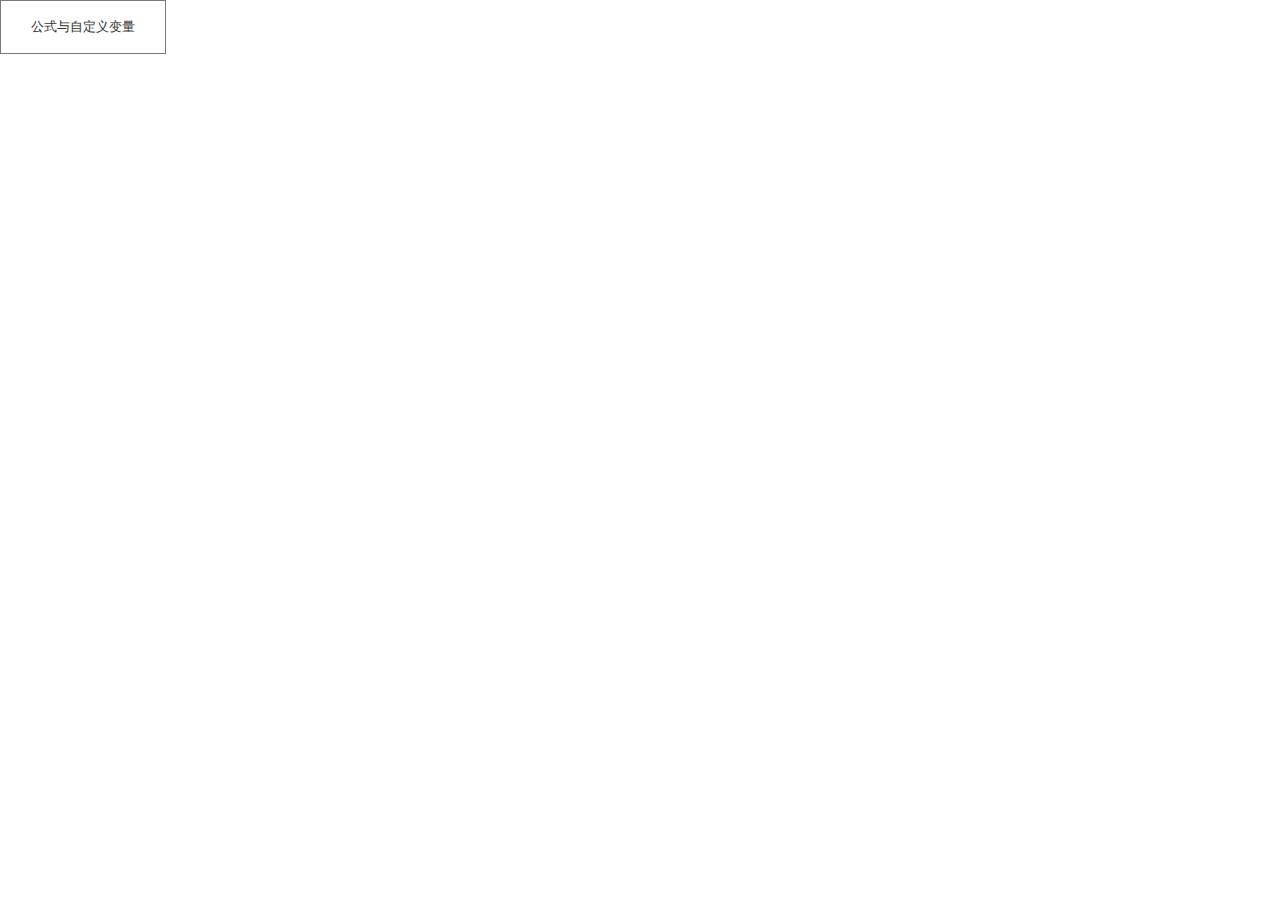
<file: index.html>
﻿<!DOCTYPE html>
<html>
  <head>
    <title>index</title>
    <meta http-equiv="X-UA-Compatible" content="IE=edge"/>
    <meta http-equiv="content-type" content="text/html; charset=utf-8"/>
    <meta name="apple-mobile-web-app-capable" content="yes"/>
    <link href="resources/css/jquery-ui-themes.css" type="text/css" rel="stylesheet"/>
    <link href="resources/css/axure_rp_page.css" type="text/css" rel="stylesheet"/>
    <link href="data/styles.css" type="text/css" rel="stylesheet"/>
    <link href="files/index/styles.css" type="text/css" rel="stylesheet"/>
    <script src="resources/scripts/jquery-1.7.1.min.js"></script>
    <script src="resources/scripts/jquery-ui-1.8.10.custom.min.js"></script>
    <script src="resources/scripts/prototypePre.js"></script>
    <script src="data/document.js"></script>
    <script src="resources/scripts/prototypePost.js"></script>
    <script src="files/index/data.js"></script>
    <script type="text/javascript">
      $axure.utils.getTransparentGifPath = function() { return 'resources/images/transparent.gif'; };
      $axure.utils.getOtherPath = function() { return 'resources/Other.html'; };
      $axure.utils.getReloadPath = function() { return 'resources/reload.html'; };
    </script>
  </head>
  <body>
    <div id="base" class="">

      <!-- Unnamed (矩形) -->
      <div id="u0" class="ax_default box_1">
        <div id="u0_div" class=""></div>
        <div id="u0_text" class="text ">
          <p><span>公式与自定义变量</span></p>
        </div>
      </div>
    </div>
  </body>
</html>
</file>
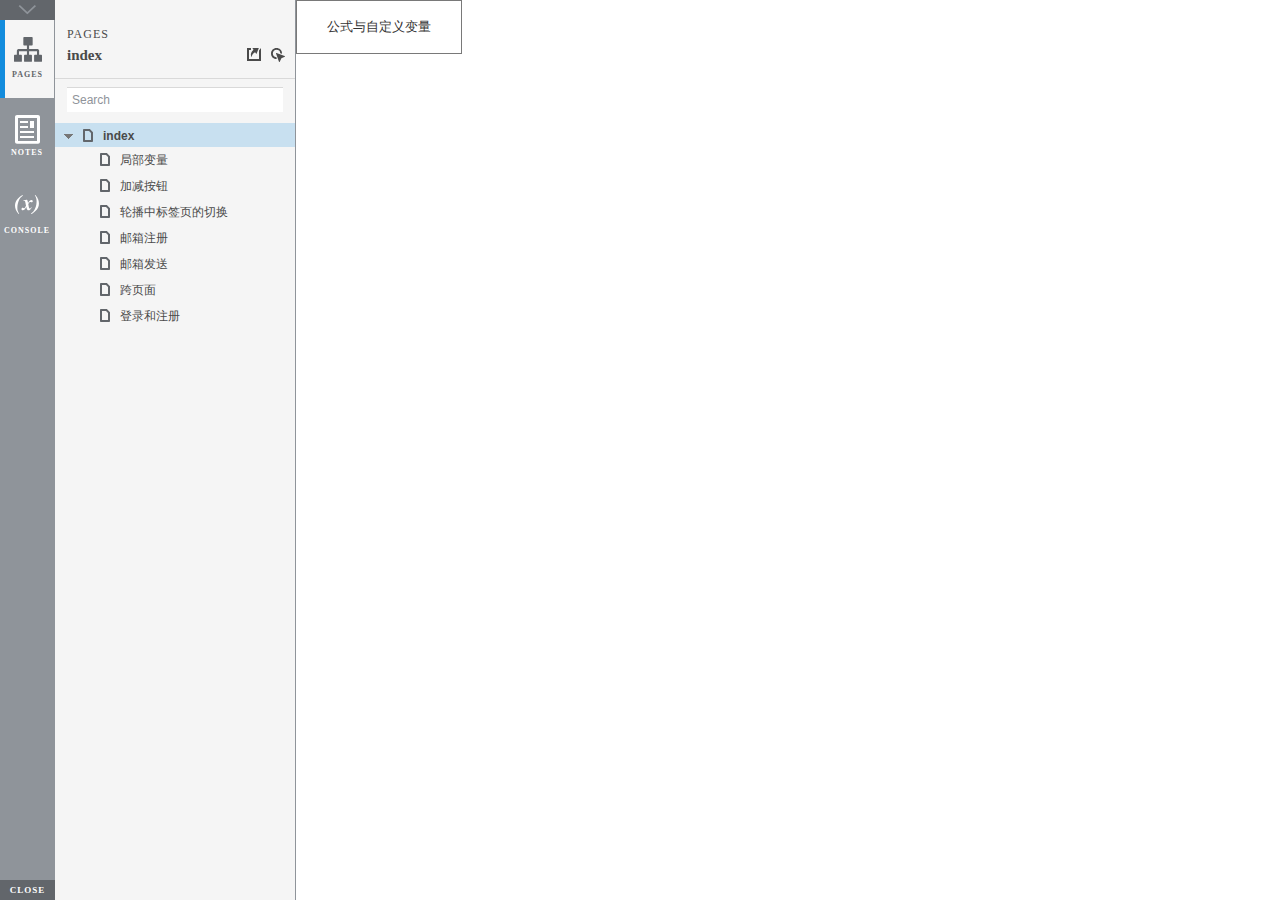
<file: start.html>
<!DOCTYPE html>
<html xmlns="http://www.w3.org/1999/xhtml" xml:lang="en" lang="en">
<head>
    <title>Untitled Document</title>
    <meta http-equiv="X-UA-Compatible" content="IE=edge"/>
    <meta http-equiv="content-type" content="text/html; charset=utf-8" />
    <meta name="viewport" content="width=device-width, initial-scale=1.0" />
    <meta name="apple-mobile-web-app-capable" content="yes" />
    <link type="text/css" href="resources/css/reset.css" rel="Stylesheet" />
    <link type="text/css" href="resources/css/default.css" rel="Stylesheet" />
    <!--<link href='https://fonts.googleapis.com/css?family=Nunito:300' rel='stylesheet' type='text/css'>-->

    <script type="text/javascript">
        if (location.href.toString().indexOf('file://localhost/') == 0) {
            location.href = location.href.toString().replace('file://localhost/', 'file:///');
        }
    </script>

    <!-- 8.0.0.3388 -->
<script src="resources/scripts/jquery-1.7.1.min.js"></script>
<script src="resources/scripts/startPre.js"></script>
<script src="data/document.js"></script>

    <style type="text/css">

#outerContainer {
	width:1000px;
	height:1500px;
}

.vsplitbar {
    width: 3px;
    /*background: #B9B9B9;*/
    border-right: 1px solid #8f949a;
}

.vsplitbar:hover, .vsplitbar.active {
    background: #8f949a;
}

#rightPanel {
    background-color: White;
}

/*#leftPanel {
    min-width: 120px;
}*/

.splitterMask {
   position:absolute;
   top: 0;
   left: 0;
   width: 100%;
   height: 100%;
   overflow: hidden;
   background-image: url(resources/images/transparent.gif);
   z-index: 20000;
}

    </style>
    <script type="text/javascript" language="JavaScript"><!--
        var SITEMAP_COLLAPSE_VAR_NAME = 'c';
        var PLUGIN_VAR_NAME = 'g';
        var FOOTNOTES_VAR_NAME = 'fn';
        var ADAPTIVE_VIEW_VAR_NAME = 'view';
        var lastLeftPanelWidth = 295;
        var toolBarOnly = true;

        // isolate scope
        (function() {
            setUpController();
            
            var configuration = $axure.document.configuration;
            var _settings = {};
            _settings.projectId = configuration.prototypeId;
            _settings.isAxshare = configuration.isAxshare;
            _settings.loadFeedbackPlugin = configuration.loadFeedbackPlugin;
            var cHash = getHashStringVar(SITEMAP_COLLAPSE_VAR_NAME);
            _settings.startCollapsed = cHash == "1";
            if(cHash == "2") closePlayer();
            var gHash = getHashStringVar(PLUGIN_VAR_NAME);
            if(gHash == "") gHash = 1;
            _settings.startPluginGid = gHash;

            $axure.player.settings = _settings;

            $(window).bind('load', function() {
                if(CHROME_5_LOCAL && !$('body').attr('pluginDetected')) {
                    window.location = 'resources/chrome/chrome.html';
                }
            });

            $(document).ready(function() {
                $axure.page.bind('load.start', mainFrame_onload);
                $axure.messageCenter.addMessageListener(messageCenter_message);

                $(document).on('pluginShown', function (event, data) {
                    setVarInCurrentUrlHash('g', data ? data : '');
                });

                $(document).on('pluginCreated', function(event, data) {
                    if($axure.player.settings.startPluginGid == data) {
                        $axure.player.showPlugin(data);
                    }
                });

                if($axure.player.settings.loadFeedbackPlugin) {
                    if($axure.player.settings.isAxshare) {
                        $axure.utils.loadJS('/Scripts/plugins/feedback/feedback8.js');
                    } else {
                        $axure.utils.loadJS('http://share.axure.com/Scripts/plugins/feedback/feedback8.js');
                    }
                }

                if(navigator.userAgent.indexOf("MSIE") >= 0) $('#outerContainer').width('100%');
                initialize();
                if($axure.player.settings.startCollapsed) $('#outerContainer').splitter({ sizeLeft: 0 });
                else $('#outerContainer').splitter({ sizeLeft: lastLeftPanelWidth });
                $('#leftPanel').width(lastLeftPanelWidth);
                
                $(window).resize(function() { resizeContent(); });

                $('#maximizePanelContainer').hide();

                initializeLogo();

                $(window).resize();
                resizeContent();
                
                $axure.player.collapseToBar();

                if($axure.player.settings.startCollapsed) {
                    collapse();
                    $('#leftPanel').width(0);
                }

                if(MOBILE_DEVICE) {
                    $('#interfaceControlFrameMinimizeContainer').height('45px');
                    $('#interfaceControlFrameMinimizeContainer a').height('45px');
                    $('#interfaceControlFrameHeaderContainer').css('margin-top','45px');
                    $('#interfaceControlFrameCloseContainer a').css('padding','10px 0px');
                    $('#maximizePanelContainer').height('45px');//.css('top','inherit').css('bottom','0px');

                    $('body').removeClass('hashover');

                    if(IOS) {
                        $('#rightPanel').css('overflow', 'auto').css('-webkit-overflow-scrolling', 'touch').css('-ms-overflow-x', 'hidden');

                        window.addEventListener("orientationchange", function() {
                            var viewport = document.querySelector("meta[name=viewport]");
                            //so iOS doesn't zoom when switching back to portrait
                            viewport.setAttribute('content', 'width=device-width, initial-scale=1.0, maximum-scale=1.0');
                            viewport.setAttribute('content', 'width=device-width, initial-scale=1.0');
                            resizeContent();
                        }, false);

                        $axure.page.bind('load.start', function() {
                            resizeContent();
                        });
                    }
                }

            });

            function initialize() {
                var legacyQString = getQueryString("Page");
                if (legacyQString.length > 0) {
                    location.href = location.href.substring(0, location.href.indexOf("?")) + "#p=" + legacyQString;
                    return;
                }

                var mainFrame = document.getElementById("mainFrame");
                //if it's local file on safari, test if we can access mainframe after its loaded
                if(SAFARI && document.location.href.indexOf('file://') >= 0) {
                    $(mainFrame).load(function () {
                        var canAccess;
                        try {
                            var mainFrameWindow = mainFrame.contentWindow || mainFrame.contentDocument;
                            mainFrameWindow['safari_file_CORS'] = 'Y';
                            canAccess = mainFrameWindow['safari_file_CORS'] === 'Y';
                        } catch(err) {
                            canAccess = false;
                        }

                        if(!canAccess) window.location = 'resources/chrome/safari.html';
                    });
                }

                mainFrame.contentWindow.location.href = getInitialUrl();
            }

            function initializeLogo() {
                if($axure.document.configuration.logoImagePath) {
                    var image = new Image();
                    image.onload = function() {
                        $('#logoImage').css('max-width', this.width + 'px');
                        $axure.player.resizeContent();
                    };
                    image.src = $axure.document.configuration.logoImagePath;
                
                    $('#interfaceControlFrameLogoImageContainer').html('<img id="logoImage" src="" />');
                    $('#logoImage').attr('src', $axure.document.configuration.logoImagePath).load(function() { resizeContent(); });
                } else $('#interfaceControlFrameLogoImageContainer').hide();

                if ($axure.document.configuration.logoImageCaption) {
                    $('#interfaceControlFrameLogoCaptionContainer').html($axure.document.configuration.logoImageCaption);
                } else $('#interfaceControlFrameLogoCaptionContainer').hide();

                if(!$('#interfaceControlFrameLogoImageContainer').is(':visible') && !$('#interfaceControlFrameLogoCaptionContainer').is(':visible')) {
                    $('#interfaceControlFrameLogoContainer').hide();
                }
            }

            var resizeContent = $axure.player.resizeContent = function() {
                var newHeight = $(window).height();
                var newWidth = $(window).width();

                var controlContainerHeight = newHeight;// - 30;
                if($('#interfaceControlFrameLogoContainer').is(':visible')) controlContainerHeight -= $('#interfaceControlFrameLogoContainer').outerHeight();// + 16;

                $('#outerContainer').height(newHeight).width(newWidth);
                $('.vsplitbar').height(newHeight);
                $('#leftPanel').height(newHeight);
                $('#interfaceControlFrame').height(newHeight);
                $('#interfaceControlFrameContainer').height(newHeight);
                $('#interfaceControlFrameHostContainer').height(controlContainerHeight);

                $('#rightPanel').height(newHeight);
                $('#mainFrame').height(newHeight);

                if($('#leftPanel').is(':visible')) $('#rightPanel').width($(window).width() - $('#leftPanel').width() - 1);// $('.vsplitbar').width());
                else $('#rightPanel').width($(window).width());

                $(document).trigger('ContainerHeightChange',[controlContainerHeight]);

                if(MOBILE_DEVICE) {
                    if(!(getHashStringVar(ADAPTIVE_VIEW_VAR_NAME).length > 0)) $axure.messageCenter.postMessage('setAdaptiveViewForSize', {'width':newWidth, 'height':$('#rightPanel').height()});
                }
            }

            var collapseToBar = $axure.player.collapseToBar = function() {
                lastLeftPanelWidth = $('#leftPanel').width();
                $('#leftPanel').width('55px');
                $('.vsplitbar').hide();
                $('#rightPanel').width($(window).width() - $('#leftPanel').width());
                $(window).resize();
                $('#outerContainer').trigger('resize');
                toolBarOnly = true;
            }

            var expandFromBar = $axure.player.expandFromBar = function() {
                if($('.vsplitbar').is(':visible')) return;

                $('#leftPanel').width(lastLeftPanelWidth);
                $('.vsplitbar').show();
                $('#rightPanel').width($(window).width() - $('#leftPanel').width() - 1);// $('.vsplitbar').width());
                $(window).resize();
                $('#outerContainer').trigger('resize');
                toolBarOnly = false;
            }

        })();

        function messageCenter_message(message, data) {
            if(message == 'expandFrame') expand();
            else if(message == 'getCollapseFrameOnLoad' && $axure.player.settings.startCollapsed && !MOBILE_DEVICE) $axure.messageCenter.postMessage('collapseFrameOnLoad');
        }

        
        function getInitialUrl() {
            var pageName = getHashStringVar("p");
            if(pageName.length > 0) return pageName + ".html";
            else {
                var url = getFirstPageUrl($axure.document.sitemap.rootNodes);
                return (url ? url : "about:blank");
            }
        }

        function getFirstPageUrl(nodes) {
            for (var i = 0; i < nodes.length; i++) {
                var node = nodes[i];
                if (node.url) return node.url;
                else {
                    var hasChildren = (node.children && node.children.length > 0);
                    if (hasChildren) {
                        var url = getFirstPageUrl(node.children);
                        if (url) return url;
                    }
                }
            }
            return null;
        }

        function closePlayer() {
            if($axure.page.location) window.location.href = $axure.page.location;
            else {
                var pageFile = getInitialUrl();
                var currentLocation = window.location.toString();
                window.location.href = currentLocation.substr(0, currentLocation.lastIndexOf("/") + 1) + pageFile;
            }
        }

        function replaceHash(newHash) {
            var currentLocWithoutHash = window.location.toString().split('#')[0];

            //We use replace so that every hash change doesn't get appended to the history stack.
            //We use replaceState in browsers that support it, else replace the location
            if(typeof window.history.replaceState != 'undefined') {
                try {
                    //Chrome 45 (Version 45.0.2454.85 m) started throwing an error here when generated locally (this only happens with sitemap open) which broke all interactions.
                    //try catch breaks the url adjusting nicely when the sitemap is open, but all interactions and forward and back buttons work.
                    //Uncaught SecurityError: Failed to execute 'replaceState' on 'History': A history state object with URL 'file:///C:/Users/Ian/Documents/Axure/HTML/Untitled/start.html#p=home' cannot be created in a document with origin 'null'.
                    window.history.replaceState(null, null, currentLocWithoutHash + newHash);
                } catch(ex) {}
            } else {
                window.location.replace(currentLocWithoutHash + newHash);
            }
        }

        function collapse() {
            setVarInCurrentUrlHash('c', 1);
            if(!toolBarOnly) lastLeftPanelWidth = $('#leftPanel').width();

            $('#maximizePanelContainer').show();
            $('#leftPanel').hide();
            $('.vsplitbar').hide();
            $('#rightPanel').width($(window).width());
            $(window).resize();
            $('#outerContainer').trigger('resize');

            $(document).trigger('sidebarCollapse');

            if(MOBILE_DEVICE) {
                $('#maximizePanelContainer').animate({
                    top:$('#rightPanel').height() - $('#maximizePanelContainer').height()
                }, 300, 'swing', function() {
                    $('#maximizePanelContainer').css('top', 'inherit').css('bottom', '0px');
                });
            }
        }

        function expand() {
            if(MOBILE_DEVICE) {
                $('#maximizePanelContainer').css('top', '0px').css('bottom', 'inherit');
            }

            deleteVarFromCurrentUrlHash('c');
            $('#maximizePanelContainer').hide();
            $('#leftPanel').width(lastLeftPanelWidth);
            $('#leftPanel').show();
            if(!toolBarOnly) {
                $('.vsplitbar').show();
                $('#rightPanel').width($(window).width() - $('#leftPanel').width() - 1);
            } else {
                $axure.player.collapseToBar();
            }
            $(window).resize();
            $('#outerContainer').trigger('resize');

            $(document).trigger('sidebarExpanded');
        }


        function mainFrame_onload() {
            if($axure.page.pageName) document.title = $axure.page.pageName;
        }

        function getQueryString(query) {
            var qstring = self.location.href.split("?");
            if(qstring.length < 2) return "";
            return GetParameter(qstring, query);
        }
        
        function GetParameter(qstring, query) {
            var prms = qstring[1].split("&");
            var frmelements = new Array();
            var currprmeter, querystr = "";

            for(var i = 0; i < prms.length; i++) {
                currprmeter = prms[i].split("=");
                frmelements[i] = new Array();
                frmelements[i][0] = currprmeter[0];
                frmelements[i][1] = currprmeter[1];
            }

            for(j = 0; j < frmelements.length; j++) {
                if(frmelements[j][0].toLowerCase() == query.toLowerCase()) {
                    querystr = frmelements[j][1];
                    break;
                }
            }
            return querystr;
        }
        
        function getHashStringVar(query) {
            var qstring = self.location.href.split("#");
            if(qstring.length < 2) return "";
            return GetParameter(qstring, query);
        }

        function setHashStringVar(currentHash, varName, varVal) {
            var varWithEqual = varName + '=';
            var poundVarWithEqual = varVal === '' ? '' :  '#' + varName + '=' + varVal;
            var ampVarWithEqual = varVal === '' ? '' :  '&' + varName + '=' + varVal;
            var hashToSet = '';

            var pageIndex = currentHash.indexOf('#' + varWithEqual);
            if(pageIndex == -1) pageIndex = currentHash.indexOf('&' + varWithEqual);
            if(pageIndex != -1) {
                var newHash = currentHash.substring(0, pageIndex);

                newHash = newHash == '' ? poundVarWithEqual : newHash + ampVarWithEqual;

                var ampIndex = currentHash.indexOf('&', pageIndex + 1);
                if(ampIndex != -1) {
                    newHash = newHash == '' ? '#' + currentHash.substring(ampIndex + 1) : newHash + currentHash.substring(ampIndex);
                }
                hashToSet = newHash;
            } else if(currentHash.indexOf('#') != -1) {
                hashToSet = currentHash + ampVarWithEqual;
            } else {
                hashToSet = poundVarWithEqual;
            }

            if(hashToSet != '' || varVal == '') {
                return hashToSet;
            }

            return null;
        }

        function setVarInCurrentUrlHash(varName, varVal) {
            var newHash = setHashStringVar(window.location.hash, varName, varVal);

            if(newHash != null) {
                replaceHash(newHash);
            }
        }

        function deleteHashStringVar(currentHash, varName) {
            var varWithEqual = varName + '=';

            var pageIndex = currentHash.indexOf('#' + varWithEqual);
            if(pageIndex == -1) pageIndex = currentHash.indexOf('&' + varWithEqual);
            if(pageIndex != -1) {
                var newHash = currentHash.substring(0, pageIndex);

                var ampIndex = currentHash.indexOf('&', pageIndex + 1);

                //IF begin of string....if none blank, ELSE # instead of & and rest
                //IF in string....prefix + if none blank, ELSE &-rest
                if(newHash == '') { //beginning of string
                    newHash = ampIndex != -1 ? '#' + currentHash.substring(ampIndex + 1) : '';
                } else { //somewhere in the middle
                    newHash = newHash + (ampIndex != -1 ? currentHash.substring(ampIndex) : '');
                }

                return newHash;
            }

            return null;
        }

        function deleteVarFromCurrentUrlHash(varName) {
            var newHash = deleteHashStringVar(window.location.hash, varName);

            if(newHash != null) {
                replaceHash(newHash);
            }
        }
    --></script>
    
    <link type="text/css" rel="Stylesheet" href="plugins/sitemap/styles/sitemap.css" />
    <link type="text/css" rel="Stylesheet" href="plugins/page_notes/styles/page_notes.css" />
    <link type="text/css" rel="Stylesheet" href="plugins/debug/styles/debug.css" />
    <script src="resources/scripts/startPost.js"></script>


    <!--<link type="text/css" rel="Stylesheet" href="plugins/recordplay/styles/recordplay.css" />
    <script type="text/javascript" src="plugins/recordplay/recordplay.js"></script>-->
    

</head>
<body scroll="no" class="hashover">
    <div id="outerContainer">

        <div id="leftPanel">
            <div id="interfaceControlFrame">
                <div id="interfaceControlFrameMinimizeContainer">
                    <a title="Collapse" id="interfaceControlFrameMinimizeButton" onclick="collapse();">&nbsp;</a>
                </div>
                <div id="interfaceControlFrameHeaderContainer">
                    <ul id="interfaceControlFrameHeader"></ul>
                </div>
                <div id="interfaceControlFrameContainer">
                    <div id="interfaceControlFrameLogoContainer">
                        <div id="interfaceControlFrameLogoImageContainer"></div>
                        <div id="interfaceControlFrameLogoCaptionContainer"></div>
                    </div>
                    <div id="interfaceControlFrameHostContainer">
                    </div>
                </div>
                <div id="interfaceControlFrameCloseContainer">
                    <a title="Close" id="interfaceControlFrameCloseButton" onclick="closePlayer();">CLOSE</a>
                </div>
            </div>
        </div>
        <div id="rightPanel">
            <iframe id="mainFrame" name="mainFrame" width="100%" height="100%" src="" frameborder="0" style="display: block;" webkitallowfullscreen mozallowfullscreen allowfullscreen></iframe>
        </div>

    </div>

    <div id="maximizePanelContainer">
        <iframe id="expandFrame" src="resources/expand.html" width="100%" height="100%" scrolling="no" allowtransparency="true" frameborder="0"></iframe>
    </div>

</body>
</html>
</file>
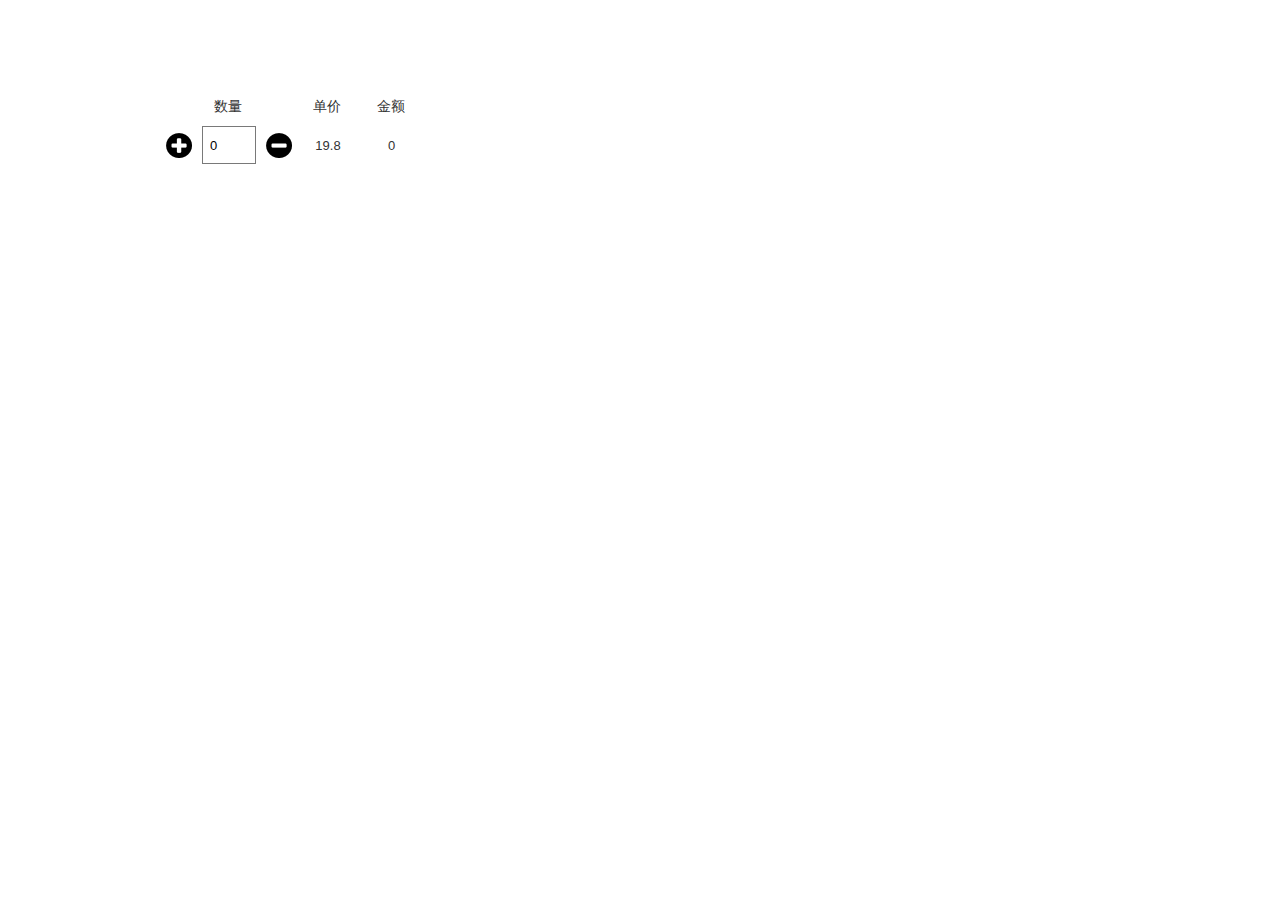
<file: 加减按钮.html>
﻿<!DOCTYPE html>
<html>
  <head>
    <title>加减按钮</title>
    <meta http-equiv="X-UA-Compatible" content="IE=edge"/>
    <meta http-equiv="content-type" content="text/html; charset=utf-8"/>
    <meta name="apple-mobile-web-app-capable" content="yes"/>
    <link href="resources/css/jquery-ui-themes.css" type="text/css" rel="stylesheet"/>
    <link href="resources/css/axure_rp_page.css" type="text/css" rel="stylesheet"/>
    <link href="data/styles.css" type="text/css" rel="stylesheet"/>
    <link href="files/加减按钮/styles.css" type="text/css" rel="stylesheet"/>
    <script src="resources/scripts/jquery-1.7.1.min.js"></script>
    <script src="resources/scripts/jquery-ui-1.8.10.custom.min.js"></script>
    <script src="resources/scripts/prototypePre.js"></script>
    <script src="data/document.js"></script>
    <script src="resources/scripts/prototypePost.js"></script>
    <script src="files/加减按钮/data.js"></script>
    <script type="text/javascript">
      $axure.utils.getTransparentGifPath = function() { return 'resources/images/transparent.gif'; };
      $axure.utils.getOtherPath = function() { return 'resources/Other.html'; };
      $axure.utils.getReloadPath = function() { return 'resources/reload.html'; };
    </script>
  </head>
  <body>
    <div id="base" class="">

      <!-- Unnamed (组合 ) -->
      <div id="u8" class="ax_default" data-left="202" data-top="126" data-width="54" data-height="38">

        <!-- Unnamed (矩形) -->
        <div id="u9" class="ax_default box_1">
          <div id="u9_div" class=""></div>
        </div>

        <!-- Unnamed (文本框) -->
        <div id="u10" class="ax_default text_field">
          <input id="u10_input" type="text" value=""/>
        </div>
      </div>

      <!-- Unnamed (矩形) -->
      <div id="u11" class="ax_default box_2">
        <div id="u11_div" class=""></div>
        <div id="u11_text" class="text ">
          <p><span>19.8</span></p>
        </div>
      </div>

      <!-- Unnamed (矩形) -->
      <div id="u12" class="ax_default box_2">
        <div id="u12_div" class=""></div>
      </div>

      <!-- Unnamed (矩形) -->
      <div id="u13" class="ax_default label">
        <div id="u13_div" class=""></div>
        <div id="u13_text" class="text ">
          <p><span>数量</span></p>
        </div>
      </div>

      <!-- Unnamed (矩形) -->
      <div id="u14" class="ax_default label">
        <div id="u14_div" class=""></div>
        <div id="u14_text" class="text ">
          <p><span>单价</span></p>
        </div>
      </div>

      <!-- Unnamed (矩形) -->
      <div id="u15" class="ax_default label">
        <div id="u15_div" class=""></div>
        <div id="u15_text" class="text ">
          <p><span>金额</span></p>
        </div>
      </div>

      <!-- Unnamed (形状) -->
      <div id="u16" class="ax_default icon">
        <img id="u16_img" class="img " src="images/加减按钮/u16.png"/>
      </div>

      <!-- Unnamed (形状) -->
      <div id="u17" class="ax_default icon">
        <img id="u17_img" class="img " src="images/加减按钮/u17.png"/>
      </div>
    </div>
  </body>
</html>
</file>
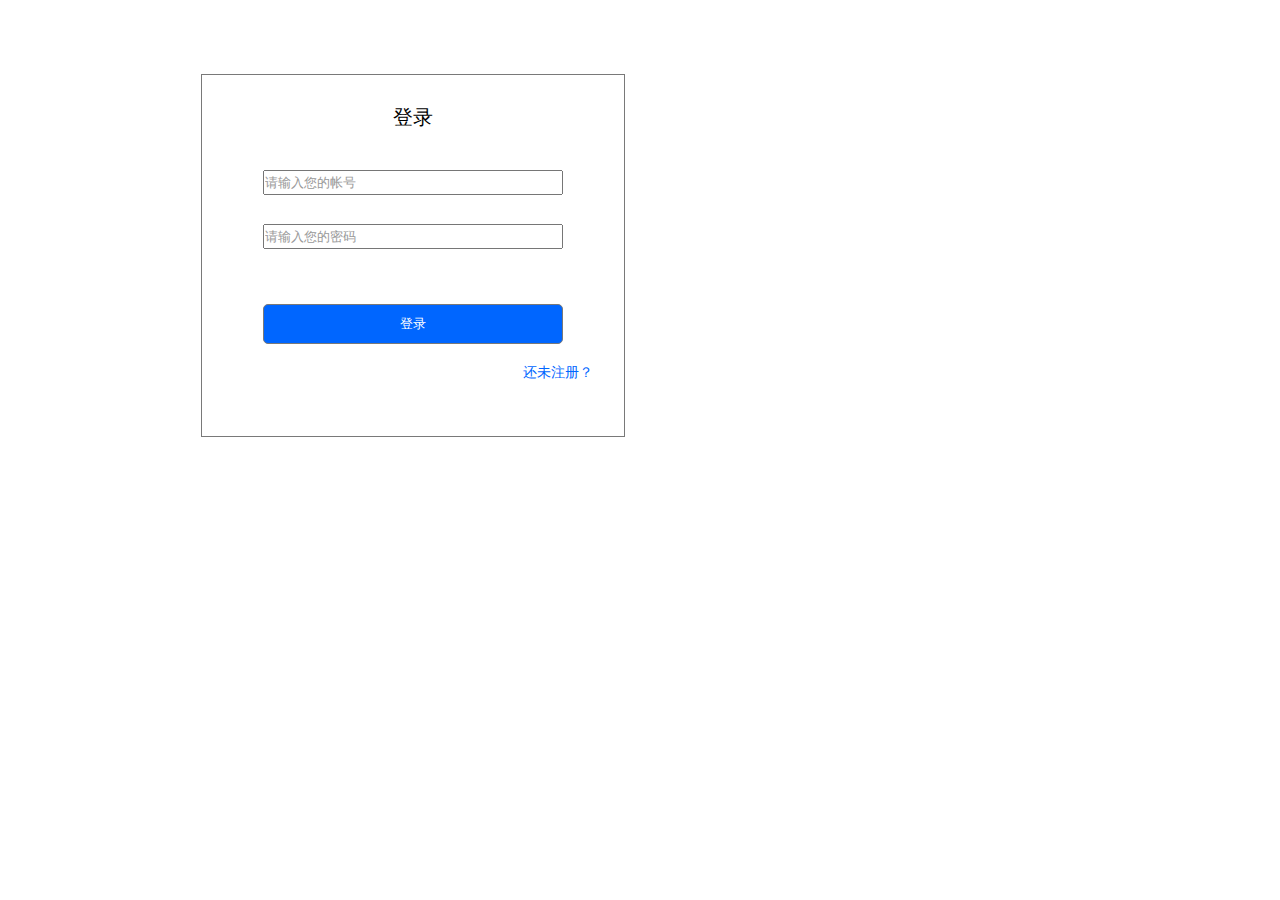
<file: 登录和注册.html>
﻿<!DOCTYPE html>
<html>
  <head>
    <title>登录和注册</title>
    <meta http-equiv="X-UA-Compatible" content="IE=edge"/>
    <meta http-equiv="content-type" content="text/html; charset=utf-8"/>
    <meta name="apple-mobile-web-app-capable" content="yes"/>
    <link href="resources/css/jquery-ui-themes.css" type="text/css" rel="stylesheet"/>
    <link href="resources/css/axure_rp_page.css" type="text/css" rel="stylesheet"/>
    <link href="data/styles.css" type="text/css" rel="stylesheet"/>
    <link href="files/登录和注册/styles.css" type="text/css" rel="stylesheet"/>
    <script src="resources/scripts/jquery-1.7.1.min.js"></script>
    <script src="resources/scripts/jquery-ui-1.8.10.custom.min.js"></script>
    <script src="resources/scripts/prototypePre.js"></script>
    <script src="data/document.js"></script>
    <script src="resources/scripts/prototypePost.js"></script>
    <script src="files/登录和注册/data.js"></script>
    <script type="text/javascript">
      $axure.utils.getTransparentGifPath = function() { return 'resources/images/transparent.gif'; };
      $axure.utils.getOtherPath = function() { return 'resources/Other.html'; };
      $axure.utils.getReloadPath = function() { return 'resources/reload.html'; };
    </script>
  </head>
  <body>
    <div id="base" class="">

      <!-- 2个 (动态面板) -->
      <div id="u73" class="ax_default" data-label="2个">
        <div id="u73_state0" class="panel_state" data-label="State1" style="">
          <div id="u73_state0_content" class="panel_state_content">

            <!-- Unnamed (组合 ) -->
            <div id="u74" class="ax_default" data-left="0" data-top="1" data-width="424" data-height="363">

              <!-- Unnamed (矩形) -->
              <div id="u75" class="ax_default box_1">
                <div id="u75_div" class=""></div>
              </div>

              <!-- Unnamed (矩形) -->
              <div id="u76" class="ax_default label">
                <div id="u76_div" class=""></div>
                <div id="u76_text" class="text ">
                  <p><span>登录</span></p>
                </div>
              </div>

              <!-- Unnamed (文本框) -->
              <div id="u77" class="ax_default text_field">
                <input id="u77_input" type="text" value=""/>
              </div>

              <!-- Unnamed (文本框) -->
              <div id="u78" class="ax_default text_field">
                <input id="u78_input" type="text" value=""/>
              </div>

              <!-- Unnamed (矩形) -->
              <div id="u79" class="ax_default button">
                <div id="u79_div" class=""></div>
                <div id="u79_text" class="text ">
                  <p><span>登录</span></p>
                </div>
              </div>

              <!-- Unnamed (矩形) -->
              <div id="u80" class="ax_default label">
                <div id="u80_div" class=""></div>
                <div id="u80_text" class="text ">
                  <p><span>还未注册？</span></p>
                </div>
              </div>
            </div>
          </div>
        </div>
        <div id="u73_state1" class="panel_state" data-label="State2" style="visibility: hidden;">
          <div id="u73_state1_content" class="panel_state_content">

            <!-- Unnamed (矩形) -->
            <div id="u81" class="ax_default box_1">
              <div id="u81_div" class=""></div>
            </div>

            <!-- Unnamed (矩形) -->
            <div id="u82" class="ax_default label">
              <div id="u82_div" class=""></div>
              <div id="u82_text" class="text ">
                <p><span>注册</span></p>
              </div>
            </div>

            <!-- Unnamed (文本框) -->
            <div id="u83" class="ax_default text_field">
              <input id="u83_input" type="text" value=""/>
            </div>

            <!-- Unnamed (文本框) -->
            <div id="u84" class="ax_default text_field">
              <input id="u84_input" type="text" value=""/>
            </div>

            <!-- Unnamed (矩形) -->
            <div id="u85" class="ax_default button">
              <div id="u85_div" class=""></div>
              <div id="u85_text" class="text ">
                <p><span>注册</span></p>
              </div>
            </div>

            <!-- Unnamed (矩形) -->
            <div id="u86" class="ax_default label">
              <div id="u86_div" class=""></div>
              <div id="u86_text" class="text ">
                <p><span>已有账号，马上登录。</span></p>
              </div>
            </div>

            <!-- Unnamed (文本框) -->
            <div id="u87" class="ax_default text_field">
              <input id="u87_input" type="text" value=""/>
            </div>
          </div>
        </div>
      </div>
    </div>
  </body>
</html>
</file>
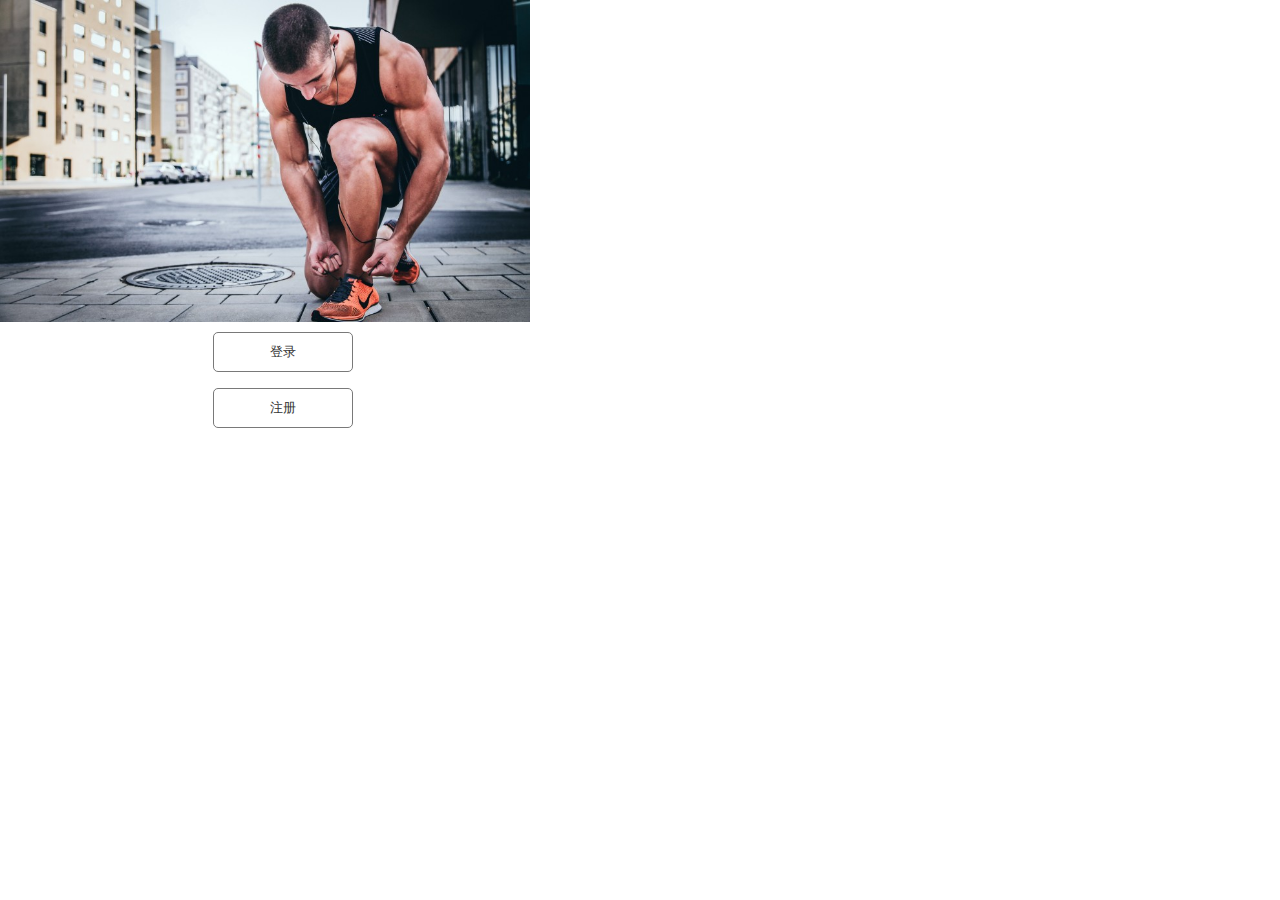
<file: 跨页面.html>
﻿<!DOCTYPE html>
<html>
  <head>
    <title>跨页面</title>
    <meta http-equiv="X-UA-Compatible" content="IE=edge"/>
    <meta http-equiv="content-type" content="text/html; charset=utf-8"/>
    <meta name="apple-mobile-web-app-capable" content="yes"/>
    <link href="resources/css/jquery-ui-themes.css" type="text/css" rel="stylesheet"/>
    <link href="resources/css/axure_rp_page.css" type="text/css" rel="stylesheet"/>
    <link href="data/styles.css" type="text/css" rel="stylesheet"/>
    <link href="files/跨页面/styles.css" type="text/css" rel="stylesheet"/>
    <script src="resources/scripts/jquery-1.7.1.min.js"></script>
    <script src="resources/scripts/jquery-ui-1.8.10.custom.min.js"></script>
    <script src="resources/scripts/prototypePre.js"></script>
    <script src="data/document.js"></script>
    <script src="resources/scripts/prototypePost.js"></script>
    <script src="files/跨页面/data.js"></script>
    <script type="text/javascript">
      $axure.utils.getTransparentGifPath = function() { return 'resources/images/transparent.gif'; };
      $axure.utils.getOtherPath = function() { return 'resources/Other.html'; };
      $axure.utils.getReloadPath = function() { return 'resources/reload.html'; };
    </script>
  </head>
  <body>
    <div id="base" class="">

      <!-- Unnamed (图片 ) -->
      <div id="u70" class="ax_default image">
        <img id="u70_img" class="img " src="images/跨页面/u70.jpg"/>
      </div>

      <!-- Unnamed (矩形) -->
      <div id="u71" class="ax_default button">
        <div id="u71_div" class=""></div>
        <div id="u71_text" class="text ">
          <p><span>注册</span></p>
        </div>
      </div>

      <!-- Unnamed (矩形) -->
      <div id="u72" class="ax_default button">
        <div id="u72_div" class=""></div>
        <div id="u72_text" class="text ">
          <p><span>登录</span></p>
        </div>
      </div>
    </div>
  </body>
</html>
</file>
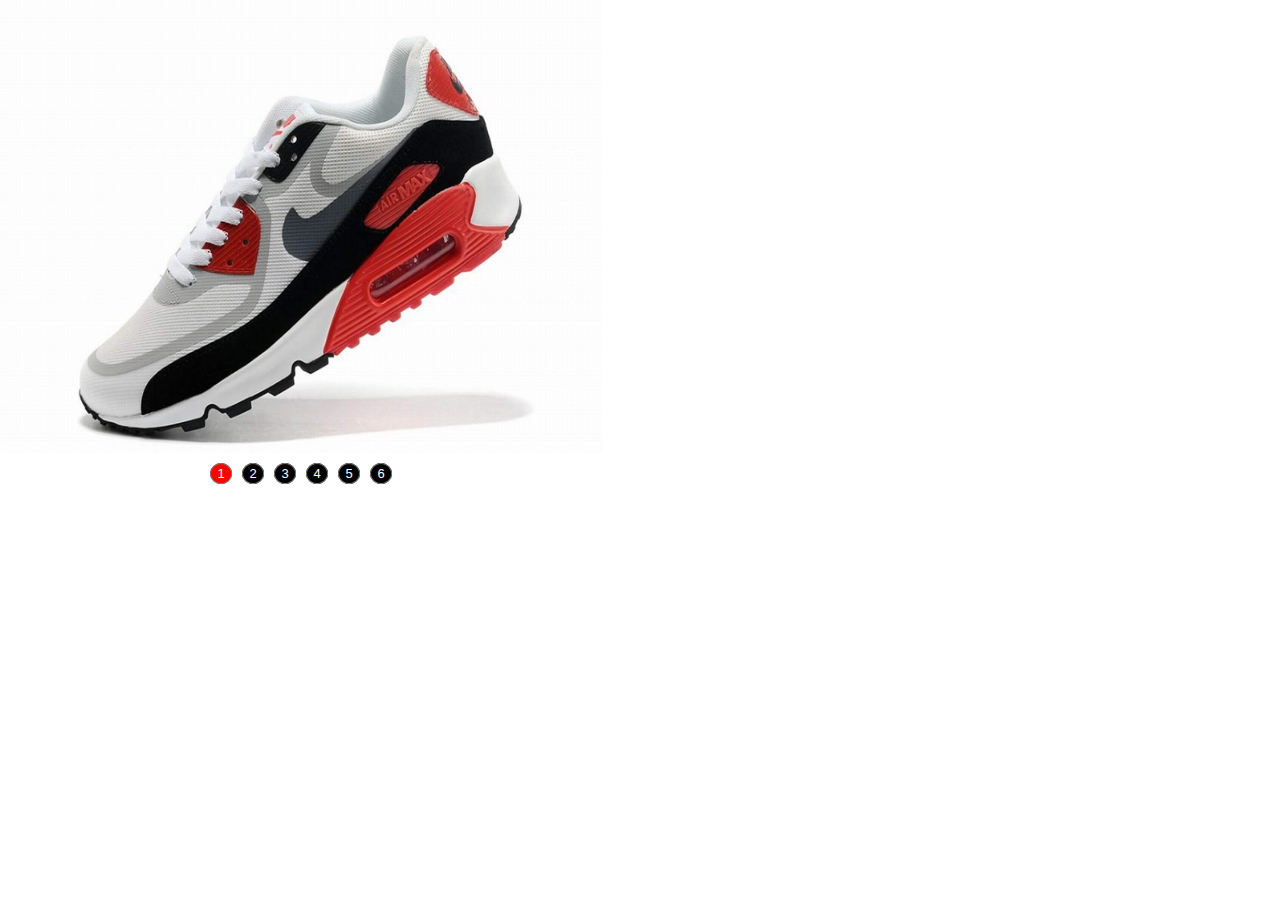
<file: 轮播中标签页的切换.html>
﻿<!DOCTYPE html>
<html>
  <head>
    <title>轮播中标签页的切换</title>
    <meta http-equiv="X-UA-Compatible" content="IE=edge"/>
    <meta http-equiv="content-type" content="text/html; charset=utf-8"/>
    <meta name="apple-mobile-web-app-capable" content="yes"/>
    <link href="resources/css/jquery-ui-themes.css" type="text/css" rel="stylesheet"/>
    <link href="resources/css/axure_rp_page.css" type="text/css" rel="stylesheet"/>
    <link href="data/styles.css" type="text/css" rel="stylesheet"/>
    <link href="files/轮播中标签页的切换/styles.css" type="text/css" rel="stylesheet"/>
    <script src="resources/scripts/jquery-1.7.1.min.js"></script>
    <script src="resources/scripts/jquery-ui-1.8.10.custom.min.js"></script>
    <script src="resources/scripts/prototypePre.js"></script>
    <script src="data/document.js"></script>
    <script src="resources/scripts/prototypePost.js"></script>
    <script src="files/轮播中标签页的切换/data.js"></script>
    <script type="text/javascript">
      $axure.utils.getTransparentGifPath = function() { return 'resources/images/transparent.gif'; };
      $axure.utils.getOtherPath = function() { return 'resources/Other.html'; };
      $axure.utils.getReloadPath = function() { return 'resources/reload.html'; };
    </script>
  </head>
  <body>
    <div id="base" class="">

      <!-- 图片转换 (动态面板) -->
      <div id="u18" class="ax_default" data-label="图片转换">
        <div id="u18_state0" class="panel_state" data-label="State1" style="">
          <div id="u18_state0_content" class="panel_state_content">

            <!-- Unnamed (图片 ) -->
            <div id="u19" class="ax_default image">
              <img id="u19_img" class="img " src="images/轮播中标签页的切换/u19.jpg"/>
            </div>
          </div>
        </div>
        <div id="u18_state1" class="panel_state" data-label="State2" style="visibility: hidden;">
          <div id="u18_state1_content" class="panel_state_content">

            <!-- Unnamed (图片 ) -->
            <div id="u20" class="ax_default image">
              <img id="u20_img" class="img " src="images/轮播中标签页的切换/u20.jpeg"/>
            </div>
          </div>
        </div>
        <div id="u18_state2" class="panel_state" data-label="State3" style="visibility: hidden;">
          <div id="u18_state2_content" class="panel_state_content">

            <!-- Unnamed (图片 ) -->
            <div id="u21" class="ax_default image">
              <img id="u21_img" class="img " src="images/轮播中标签页的切换/u21.jpg"/>
            </div>
          </div>
        </div>
        <div id="u18_state3" class="panel_state" data-label="State4" style="visibility: hidden;">
          <div id="u18_state3_content" class="panel_state_content">

            <!-- Unnamed (图片 ) -->
            <div id="u22" class="ax_default image">
              <img id="u22_img" class="img " src="images/轮播中标签页的切换/u22.jpg"/>
            </div>
          </div>
        </div>
        <div id="u18_state4" class="panel_state" data-label="State5" style="visibility: hidden;">
          <div id="u18_state4_content" class="panel_state_content">

            <!-- Unnamed (图片 ) -->
            <div id="u23" class="ax_default image">
              <img id="u23_img" class="img " src="images/轮播中标签页的切换/u23.jpg"/>
            </div>
          </div>
        </div>
        <div id="u18_state5" class="panel_state" data-label="State6" style="visibility: hidden;">
          <div id="u18_state5_content" class="panel_state_content">

            <!-- Unnamed (图片 ) -->
            <div id="u24" class="ax_default image">
              <img id="u24_img" class="img " src="images/轮播中标签页的切换/u24.jpg"/>
            </div>
          </div>
        </div>
      </div>

      <!-- 切换 (动态面板) -->
      <div id="u25" class="ax_default" data-label="切换">
        <div id="u25_state0" class="panel_state" data-label="State1" style="">
          <div id="u25_state0_content" class="panel_state_content">

            <!-- Unnamed (椭圆形) -->
            <div id="u26" class="ax_default ellipse">
              <img id="u26_img" class="img " src="images/轮播中标签页的切换/u26.png"/>
              <div id="u26_text" class="text ">
                <p><span>1</span></p>
              </div>
            </div>

            <!-- Unnamed (椭圆形) -->
            <div id="u27" class="ax_default ellipse">
              <img id="u27_img" class="img " src="images/轮播中标签页的切换/u27.png"/>
              <div id="u27_text" class="text ">
                <p><span>2</span></p>
              </div>
            </div>

            <!-- Unnamed (椭圆形) -->
            <div id="u28" class="ax_default ellipse">
              <img id="u28_img" class="img " src="images/轮播中标签页的切换/u27.png"/>
              <div id="u28_text" class="text ">
                <p><span>3</span></p>
              </div>
            </div>

            <!-- Unnamed (椭圆形) -->
            <div id="u29" class="ax_default ellipse">
              <img id="u29_img" class="img " src="images/轮播中标签页的切换/u27.png"/>
              <div id="u29_text" class="text ">
                <p><span>4</span></p>
              </div>
            </div>

            <!-- Unnamed (椭圆形) -->
            <div id="u30" class="ax_default ellipse">
              <img id="u30_img" class="img " src="images/轮播中标签页的切换/u27.png"/>
              <div id="u30_text" class="text ">
                <p><span>5</span></p>
              </div>
            </div>

            <!-- Unnamed (椭圆形) -->
            <div id="u31" class="ax_default ellipse">
              <img id="u31_img" class="img " src="images/轮播中标签页的切换/u27.png"/>
              <div id="u31_text" class="text ">
                <p><span>6</span></p>
              </div>
            </div>
          </div>
        </div>
        <div id="u25_state1" class="panel_state" data-label="State2" style="visibility: hidden;">
          <div id="u25_state1_content" class="panel_state_content">

            <!-- Unnamed (椭圆形) -->
            <div id="u32" class="ax_default ellipse">
              <img id="u32_img" class="img " src="images/轮播中标签页的切换/u27.png"/>
              <div id="u32_text" class="text ">
                <p><span>1</span></p>
              </div>
            </div>

            <!-- Unnamed (椭圆形) -->
            <div id="u33" class="ax_default ellipse">
              <img id="u33_img" class="img " src="images/轮播中标签页的切换/u26.png"/>
              <div id="u33_text" class="text ">
                <p><span>2</span></p>
              </div>
            </div>

            <!-- Unnamed (椭圆形) -->
            <div id="u34" class="ax_default ellipse">
              <img id="u34_img" class="img " src="images/轮播中标签页的切换/u27.png"/>
              <div id="u34_text" class="text ">
                <p><span>3</span></p>
              </div>
            </div>

            <!-- Unnamed (椭圆形) -->
            <div id="u35" class="ax_default ellipse">
              <img id="u35_img" class="img " src="images/轮播中标签页的切换/u27.png"/>
              <div id="u35_text" class="text ">
                <p><span>4</span></p>
              </div>
            </div>

            <!-- Unnamed (椭圆形) -->
            <div id="u36" class="ax_default ellipse">
              <img id="u36_img" class="img " src="images/轮播中标签页的切换/u27.png"/>
              <div id="u36_text" class="text ">
                <p><span>5</span></p>
              </div>
            </div>

            <!-- Unnamed (椭圆形) -->
            <div id="u37" class="ax_default ellipse">
              <img id="u37_img" class="img " src="images/轮播中标签页的切换/u27.png"/>
              <div id="u37_text" class="text ">
                <p><span>6</span></p>
              </div>
            </div>
          </div>
        </div>
        <div id="u25_state2" class="panel_state" data-label="State3" style="visibility: hidden;">
          <div id="u25_state2_content" class="panel_state_content">

            <!-- Unnamed (椭圆形) -->
            <div id="u38" class="ax_default ellipse">
              <img id="u38_img" class="img " src="images/轮播中标签页的切换/u27.png"/>
              <div id="u38_text" class="text ">
                <p><span>1</span></p>
              </div>
            </div>

            <!-- Unnamed (椭圆形) -->
            <div id="u39" class="ax_default ellipse">
              <img id="u39_img" class="img " src="images/轮播中标签页的切换/u27.png"/>
              <div id="u39_text" class="text ">
                <p><span>2</span></p>
              </div>
            </div>

            <!-- Unnamed (椭圆形) -->
            <div id="u40" class="ax_default ellipse">
              <img id="u40_img" class="img " src="images/轮播中标签页的切换/u26.png"/>
              <div id="u40_text" class="text ">
                <p><span>3</span></p>
              </div>
            </div>

            <!-- Unnamed (椭圆形) -->
            <div id="u41" class="ax_default ellipse">
              <img id="u41_img" class="img " src="images/轮播中标签页的切换/u27.png"/>
              <div id="u41_text" class="text ">
                <p><span>4</span></p>
              </div>
            </div>

            <!-- Unnamed (椭圆形) -->
            <div id="u42" class="ax_default ellipse">
              <img id="u42_img" class="img " src="images/轮播中标签页的切换/u27.png"/>
              <div id="u42_text" class="text ">
                <p><span>5</span></p>
              </div>
            </div>

            <!-- Unnamed (椭圆形) -->
            <div id="u43" class="ax_default ellipse">
              <img id="u43_img" class="img " src="images/轮播中标签页的切换/u27.png"/>
              <div id="u43_text" class="text ">
                <p><span>6</span></p>
              </div>
            </div>
          </div>
        </div>
        <div id="u25_state3" class="panel_state" data-label="State4" style="visibility: hidden;">
          <div id="u25_state3_content" class="panel_state_content">

            <!-- Unnamed (椭圆形) -->
            <div id="u44" class="ax_default ellipse">
              <img id="u44_img" class="img " src="images/轮播中标签页的切换/u27.png"/>
              <div id="u44_text" class="text ">
                <p><span>1</span></p>
              </div>
            </div>

            <!-- Unnamed (椭圆形) -->
            <div id="u45" class="ax_default ellipse">
              <img id="u45_img" class="img " src="images/轮播中标签页的切换/u27.png"/>
              <div id="u45_text" class="text ">
                <p><span>2</span></p>
              </div>
            </div>

            <!-- Unnamed (椭圆形) -->
            <div id="u46" class="ax_default ellipse">
              <img id="u46_img" class="img " src="images/轮播中标签页的切换/u27.png"/>
              <div id="u46_text" class="text ">
                <p><span>3</span></p>
              </div>
            </div>

            <!-- Unnamed (椭圆形) -->
            <div id="u47" class="ax_default ellipse">
              <img id="u47_img" class="img " src="images/轮播中标签页的切换/u26.png"/>
              <div id="u47_text" class="text ">
                <p><span>4</span></p>
              </div>
            </div>

            <!-- Unnamed (椭圆形) -->
            <div id="u48" class="ax_default ellipse">
              <img id="u48_img" class="img " src="images/轮播中标签页的切换/u27.png"/>
              <div id="u48_text" class="text ">
                <p><span>5</span></p>
              </div>
            </div>

            <!-- Unnamed (椭圆形) -->
            <div id="u49" class="ax_default ellipse">
              <img id="u49_img" class="img " src="images/轮播中标签页的切换/u27.png"/>
              <div id="u49_text" class="text ">
                <p><span>6</span></p>
              </div>
            </div>
          </div>
        </div>
        <div id="u25_state4" class="panel_state" data-label="State5" style="visibility: hidden;">
          <div id="u25_state4_content" class="panel_state_content">

            <!-- Unnamed (椭圆形) -->
            <div id="u50" class="ax_default ellipse">
              <img id="u50_img" class="img " src="images/轮播中标签页的切换/u27.png"/>
              <div id="u50_text" class="text ">
                <p><span>1</span></p>
              </div>
            </div>

            <!-- Unnamed (椭圆形) -->
            <div id="u51" class="ax_default ellipse">
              <img id="u51_img" class="img " src="images/轮播中标签页的切换/u27.png"/>
              <div id="u51_text" class="text ">
                <p><span>2</span></p>
              </div>
            </div>

            <!-- Unnamed (椭圆形) -->
            <div id="u52" class="ax_default ellipse">
              <img id="u52_img" class="img " src="images/轮播中标签页的切换/u27.png"/>
              <div id="u52_text" class="text ">
                <p><span>3</span></p>
              </div>
            </div>

            <!-- Unnamed (椭圆形) -->
            <div id="u53" class="ax_default ellipse">
              <img id="u53_img" class="img " src="images/轮播中标签页的切换/u27.png"/>
              <div id="u53_text" class="text ">
                <p><span>4</span></p>
              </div>
            </div>

            <!-- Unnamed (椭圆形) -->
            <div id="u54" class="ax_default ellipse">
              <img id="u54_img" class="img " src="images/轮播中标签页的切换/u26.png"/>
              <div id="u54_text" class="text ">
                <p><span>5</span></p>
              </div>
            </div>

            <!-- Unnamed (椭圆形) -->
            <div id="u55" class="ax_default ellipse">
              <img id="u55_img" class="img " src="images/轮播中标签页的切换/u27.png"/>
              <div id="u55_text" class="text ">
                <p><span>6</span></p>
              </div>
            </div>
          </div>
        </div>
        <div id="u25_state5" class="panel_state" data-label="State6" style="visibility: hidden;">
          <div id="u25_state5_content" class="panel_state_content">

            <!-- Unnamed (椭圆形) -->
            <div id="u56" class="ax_default ellipse">
              <img id="u56_img" class="img " src="images/轮播中标签页的切换/u27.png"/>
              <div id="u56_text" class="text ">
                <p><span>1</span></p>
              </div>
            </div>

            <!-- Unnamed (椭圆形) -->
            <div id="u57" class="ax_default ellipse">
              <img id="u57_img" class="img " src="images/轮播中标签页的切换/u27.png"/>
              <div id="u57_text" class="text ">
                <p><span>2</span></p>
              </div>
            </div>

            <!-- Unnamed (椭圆形) -->
            <div id="u58" class="ax_default ellipse">
              <img id="u58_img" class="img " src="images/轮播中标签页的切换/u27.png"/>
              <div id="u58_text" class="text ">
                <p><span>3</span></p>
              </div>
            </div>

            <!-- Unnamed (椭圆形) -->
            <div id="u59" class="ax_default ellipse">
              <img id="u59_img" class="img " src="images/轮播中标签页的切换/u27.png"/>
              <div id="u59_text" class="text ">
                <p><span>4</span></p>
              </div>
            </div>

            <!-- Unnamed (椭圆形) -->
            <div id="u60" class="ax_default ellipse">
              <img id="u60_img" class="img " src="images/轮播中标签页的切换/u27.png"/>
              <div id="u60_text" class="text ">
                <p><span>5</span></p>
              </div>
            </div>

            <!-- Unnamed (椭圆形) -->
            <div id="u61" class="ax_default ellipse">
              <img id="u61_img" class="img " src="images/轮播中标签页的切换/u26.png"/>
              <div id="u61_text" class="text ">
                <p><span>6</span></p>
              </div>
            </div>
          </div>
        </div>
      </div>

      <!-- Unnamed (矩形) -->
      <div id="u62" class="ax_default label ax_default_hidden" style="display:none; visibility: hidden">
        <div id="u62_div" class=""></div>
        <div id="u62_text" class="text ">
          <p><span>文本标签</span></p>
        </div>
      </div>
    </div>
  </body>
</html>
</file>
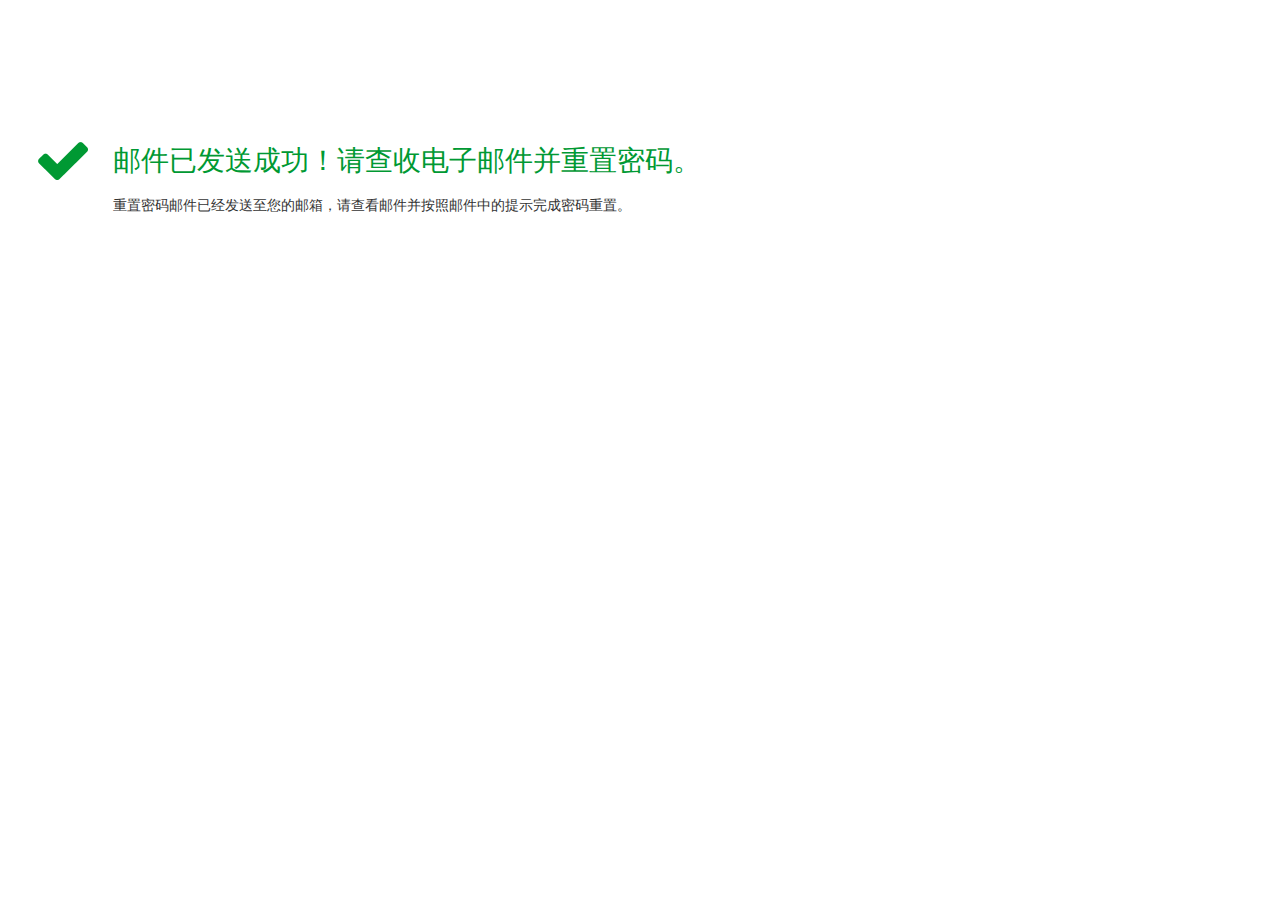
<file: 邮箱发送.html>
﻿<!DOCTYPE html>
<html>
  <head>
    <title>邮箱发送</title>
    <meta http-equiv="X-UA-Compatible" content="IE=edge"/>
    <meta http-equiv="content-type" content="text/html; charset=utf-8"/>
    <meta name="apple-mobile-web-app-capable" content="yes"/>
    <link href="resources/css/jquery-ui-themes.css" type="text/css" rel="stylesheet"/>
    <link href="resources/css/axure_rp_page.css" type="text/css" rel="stylesheet"/>
    <link href="data/styles.css" type="text/css" rel="stylesheet"/>
    <link href="files/邮箱发送/styles.css" type="text/css" rel="stylesheet"/>
    <script src="resources/scripts/jquery-1.7.1.min.js"></script>
    <script src="resources/scripts/jquery-ui-1.8.10.custom.min.js"></script>
    <script src="resources/scripts/prototypePre.js"></script>
    <script src="data/document.js"></script>
    <script src="resources/scripts/prototypePost.js"></script>
    <script src="files/邮箱发送/data.js"></script>
    <script type="text/javascript">
      $axure.utils.getTransparentGifPath = function() { return 'resources/images/transparent.gif'; };
      $axure.utils.getOtherPath = function() { return 'resources/Other.html'; };
      $axure.utils.getReloadPath = function() { return 'resources/reload.html'; };
    </script>
  </head>
  <body>
    <div id="base" class="">

      <!-- Unnamed (形状) -->
      <div id="u67" class="ax_default icon">
        <img id="u67_img" class="img " src="images/邮箱发送/u67.png"/>
      </div>

      <!-- Unnamed (矩形) -->
      <div id="u68" class="ax_default label">
        <div id="u68_div" class=""></div>
        <div id="u68_text" class="text ">
          <p><span>邮件已发送成功！请查收电子邮件并重置密码。</span></p>
        </div>
      </div>

      <!-- text (矩形) -->
      <div id="u69" class="ax_default label" data-label="text">
        <div id="u69_div" class=""></div>
        <div id="u69_text" class="text ">
          <p><span>重置密码邮件已经发送至您的邮箱，请查看邮件并按照邮件中的提示完成密码重置。</span></p>
        </div>
      </div>
    </div>
  </body>
</html>
</file>
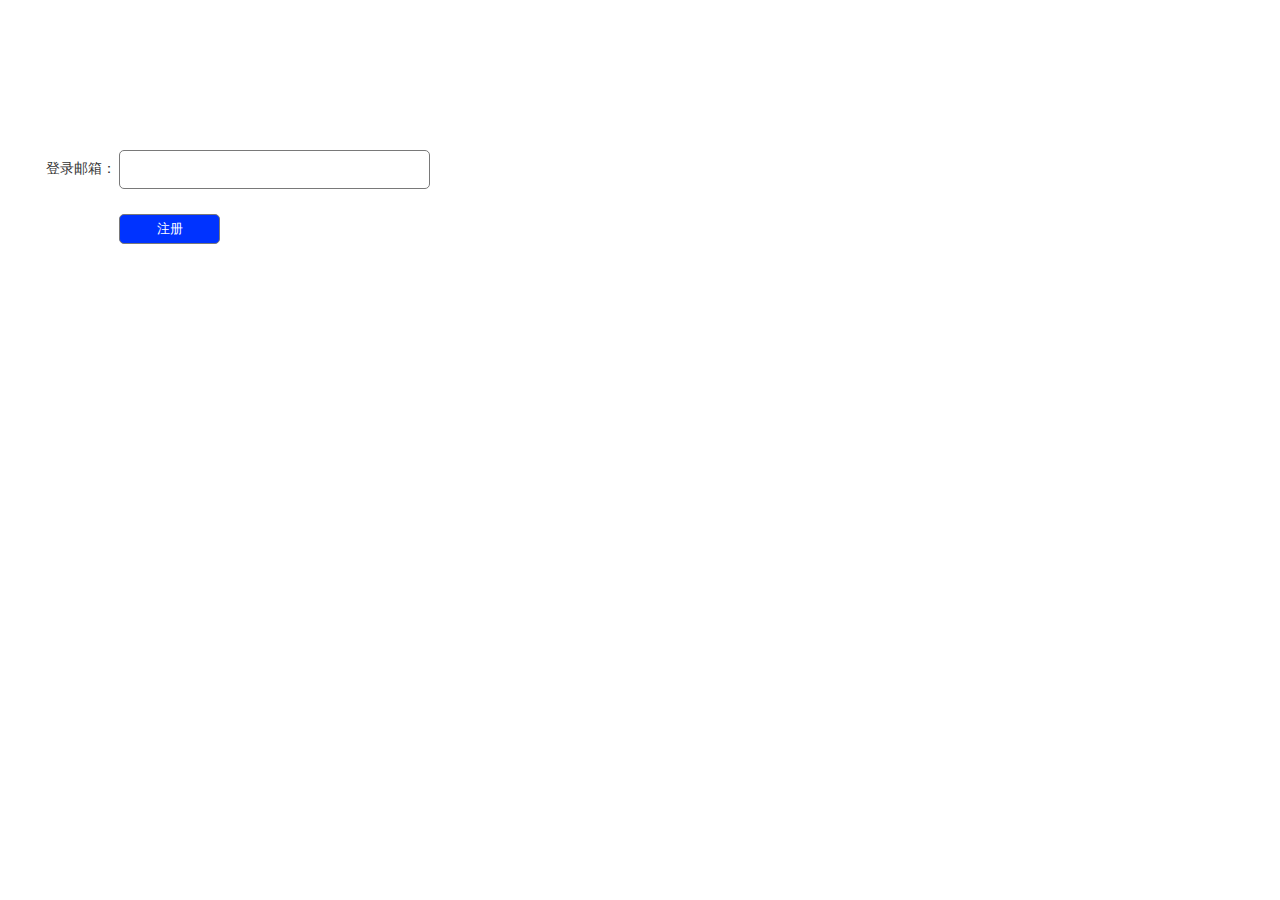
<file: 邮箱注册.html>
﻿<!DOCTYPE html>
<html>
  <head>
    <title>邮箱注册</title>
    <meta http-equiv="X-UA-Compatible" content="IE=edge"/>
    <meta http-equiv="content-type" content="text/html; charset=utf-8"/>
    <meta name="apple-mobile-web-app-capable" content="yes"/>
    <link href="resources/css/jquery-ui-themes.css" type="text/css" rel="stylesheet"/>
    <link href="resources/css/axure_rp_page.css" type="text/css" rel="stylesheet"/>
    <link href="data/styles.css" type="text/css" rel="stylesheet"/>
    <link href="files/邮箱注册/styles.css" type="text/css" rel="stylesheet"/>
    <script src="resources/scripts/jquery-1.7.1.min.js"></script>
    <script src="resources/scripts/jquery-ui-1.8.10.custom.min.js"></script>
    <script src="resources/scripts/prototypePre.js"></script>
    <script src="data/document.js"></script>
    <script src="resources/scripts/prototypePost.js"></script>
    <script src="files/邮箱注册/data.js"></script>
    <script type="text/javascript">
      $axure.utils.getTransparentGifPath = function() { return 'resources/images/transparent.gif'; };
      $axure.utils.getOtherPath = function() { return 'resources/Other.html'; };
      $axure.utils.getReloadPath = function() { return 'resources/reload.html'; };
    </script>
  </head>
  <body>
    <div id="base" class="">

      <!-- Unnamed (矩形) -->
      <div id="u63" class="ax_default label">
        <div id="u63_div" class=""></div>
        <div id="u63_text" class="text ">
          <p><span>登录邮箱：</span></p>
        </div>
      </div>

      <!-- Unnamed (矩形) -->
      <div id="u64" class="ax_default box_1">
        <div id="u64_div" class=""></div>
      </div>

      <!-- Unnamed (文本框) -->
      <div id="u65" class="ax_default text_field">
        <input id="u65_input" type="text" value=""/>
      </div>

      <!-- Unnamed (矩形) -->
      <div id="u66" class="ax_default box_1">
        <div id="u66_div" class=""></div>
        <div id="u66_text" class="text ">
          <p><span>注册</span></p>
        </div>
      </div>
    </div>
  </body>
</html>
</file>
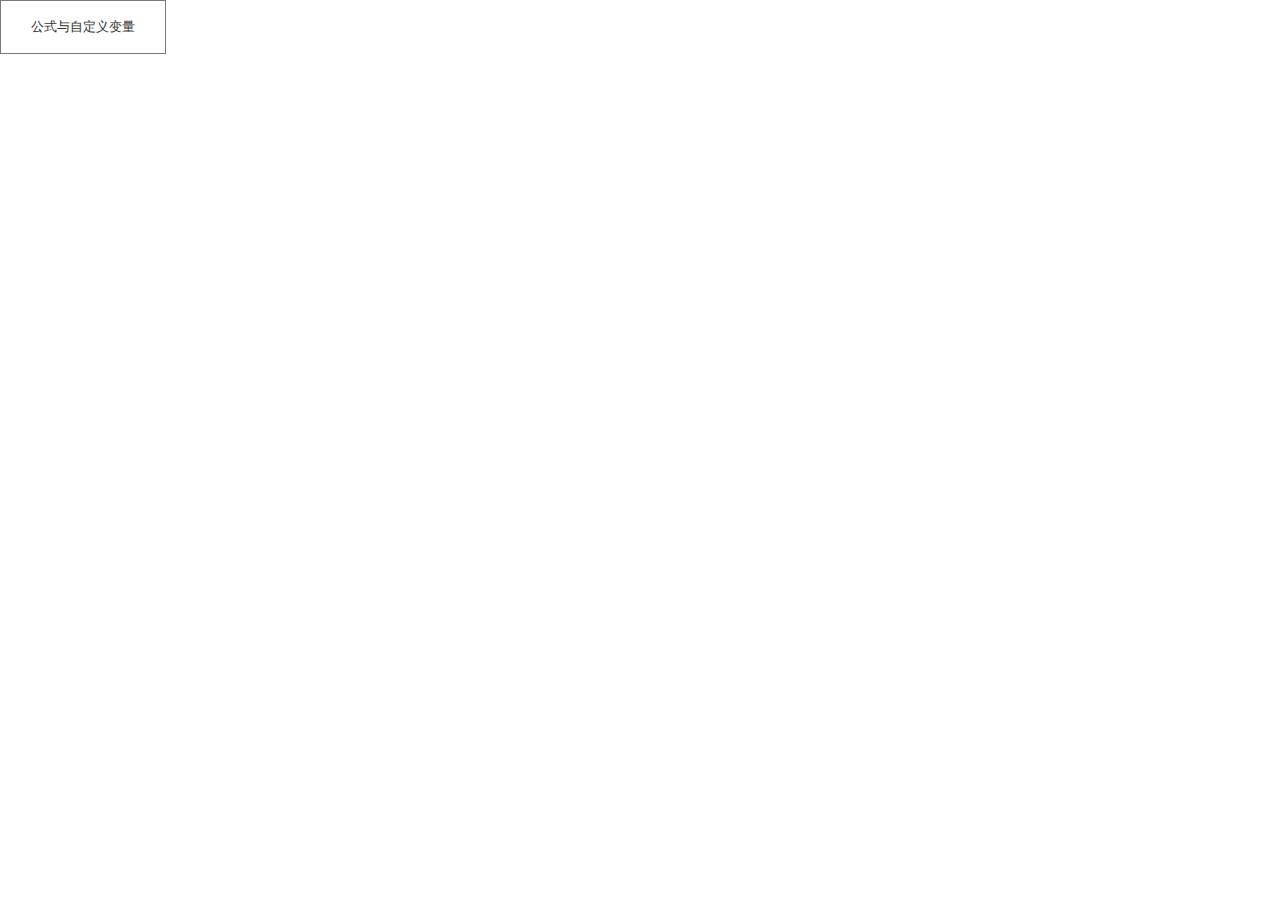
<file: resources/reload.html>
﻿<html>
	<head>
		<title></title>
	</head>
	<body>
	
	<script language="javascript">
	function getUrl() {
      var query = window.location.hash.substring(1);
      var vars = query.split("&&&");
      for (var i=0;i<vars.length;i++) {
        var url = vars[i];
        return decodeURI(url).replace("html%23","html#");
      } 
    }

    var rel = '../';
    var url = getUrl();
    if (url.indexOf(":") > 0 && url.indexOf(":") < 10) rel = '';
	self.location.href = rel + url;
	</script>
	
	</body>
</html>
</file>
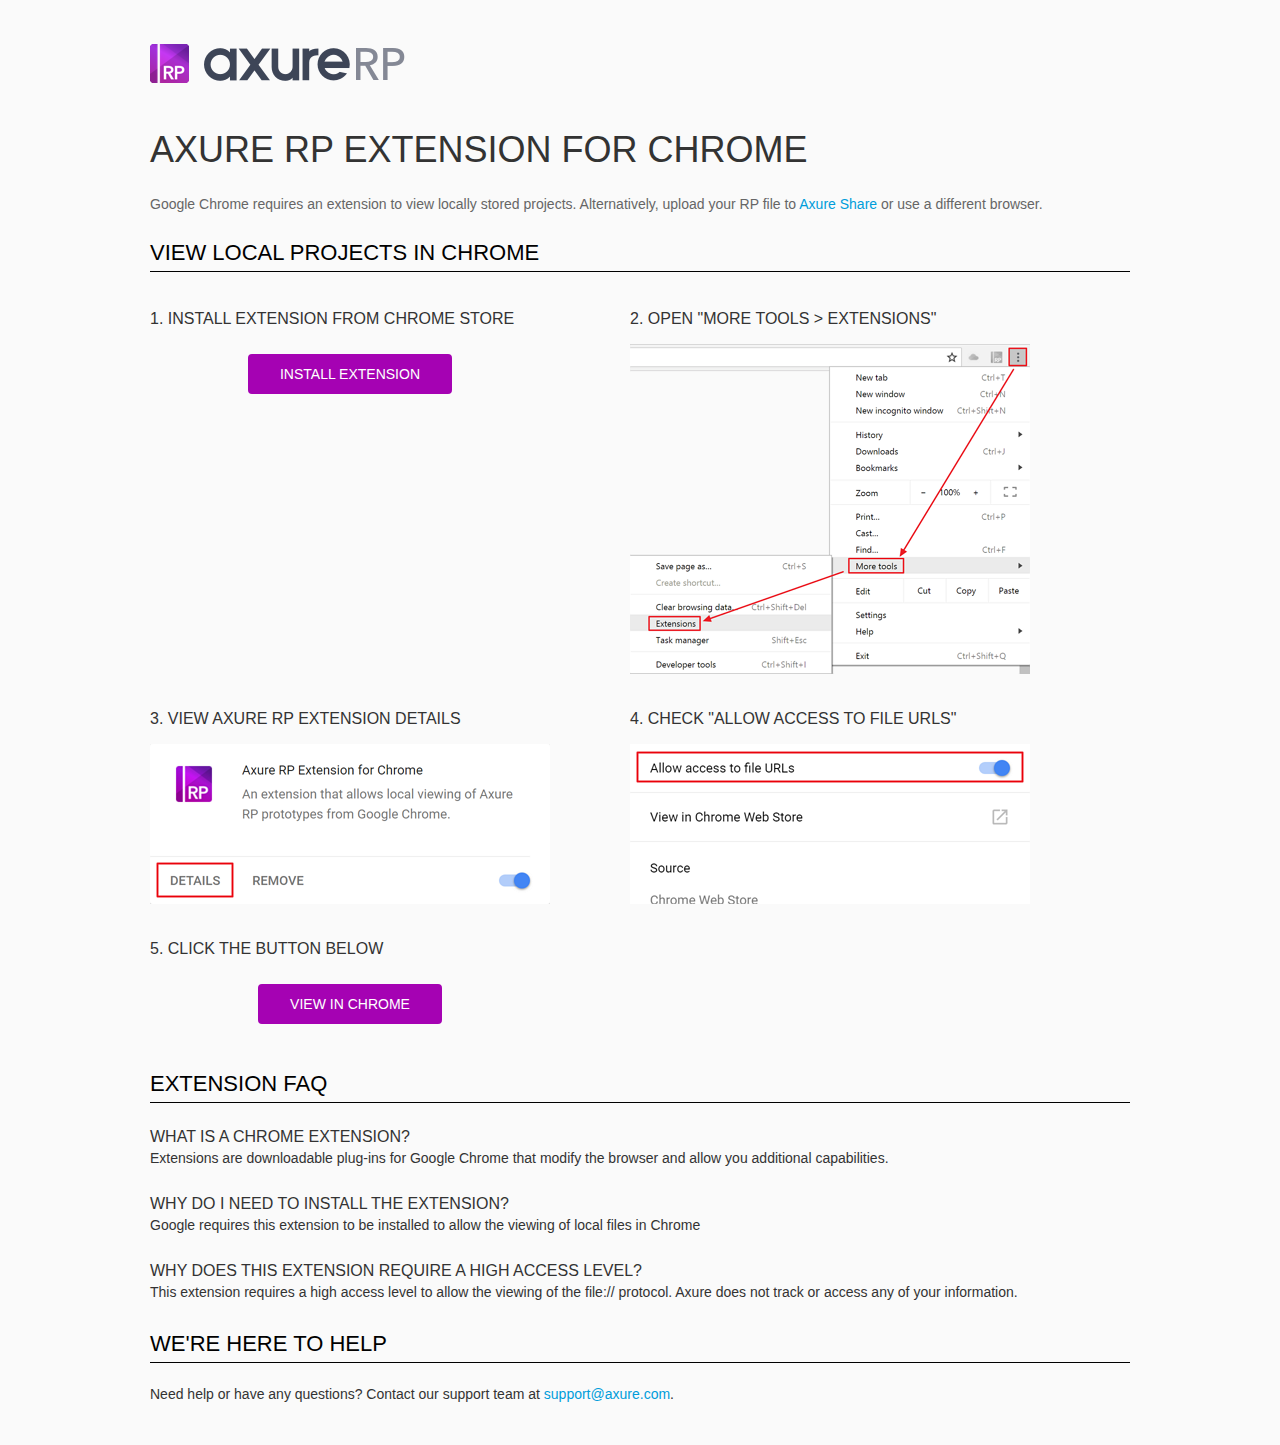
<file: resources/chrome/chrome.html>
<html>
<head>
    <title>Install the Axure RP Chrome Extension</title>
    <style type="text/css">
        *
        {
            font-family: Helvetica, Arial, sans-serif;
        }
        body
        {
            text-align: center;
            background-color: #fafafa;
        }
        p
        {
            font-size: 14px;
            line-height: 18px;
            color: #333333;
        }
        div.container
        {
            width: 980px;
            margin-left: auto;
            margin-right: auto;
            text-align: left;
        }
        a
        {
            text-decoration: none;
            color: #009dda;
        }
        .button
        {
            background: #A502B3;
            font: normal 16px Arial, sans-serif;
            color: #FFFFFF;
            padding: 10px 30px 10px 30px;
            border: 2px solid #A502B3;
            display: inline-block;
            margin-top: 10px;
            text-transform: uppercase;
            font-size: 14px;
	    border-radius: 4px;
        }
        a:hover.button
        {
            border: 2px solid #A502B3;
	    color: #A502B3;
	    background-color: #FFFFFF;
        }
        div.left
        {
            width: 400px;
            float: left;
            margin-right: 80px;
        }
        div.right
        {
            width: 400px;
            float: left;
        }
        div.buttonContainer
        {
            text-align: center;
        }
        h1
        {
            font-size: 36px;
            color: #333333;
            line-height: 50px;
            margin-bottom: 20px;
            font-weight: normal;
        }
        h2
        {
            font-size: 24px;
            font-weight: normal;
            color: #08639C;
            text-align: center;
        }
        h3
        {
            font-size: 16px;
            color: #333333;
            font-weight: normal;
	    text-transform: uppercase;
        }
        .heading
        {
            border-bottom: 1px solid black;
	    height: 36px;
            line-height: 36px;
            font-size: 22px;
            color: #000000;

        }
        span.faq
        {
            font-size: 16px;
	    line-height: 24px;
            font-weight: normal;
	    text-transform: uppercase;
            color: #333333;
            display: block;
        }
    </style>
</head>
<body>
    <div class="container">
        <br />
        <br />
        <img src="axure_logo.png" alt="axure" />
        <br />
	<br />
        <h1>
            AXURE RP EXTENSION FOR CHROME</h1>
        <p style="font-size: 14px; color: #666666; margin-top: 10px;">
            Google Chrome requires an extension to view locally stored projects. Alternatively,
            upload your RP file to <a href="https://share.axure.com">Axure Share</a> or use a different
            browser.</p>
        <h3 class="heading">
            VIEW LOCAL PROJECTS IN CHROME</h3>
        <div class="left">
            <h3>
                1. Install Extension from Chrome Store</h3>
            <div class="buttonContainer">
                <a class="button" href="https://chrome.google.com/webstore/detail/dogkpdfcklifaemcdfbildhcofnopogp"
                    target="_blank">Install Extension</a>
            </div>
        </div>
        <div class="right">
            <h3>
                2. Open "More Tools > Extensions"</h3>
            <img src="extensions.png" alt="extensions"/>
        </div>
        <div style="clear: both; height: 20px;">
            &nbsp;</div>
       <div class="left">
            <h3>
                3. View Axure RP Extension Details</h3>
            <img src="details.png" alt="extension details"/>
            </div>
	<div class="right">
            <h3>
                4. Check "Allow access to file URLs"</h3>
            <img src="allow-access.png" alt="allow access"/>
        </div>
   <div style="clear: both; height: 20px;">
            &nbsp;</div>
        <div class="left">
            <h3>
                5. Click the button below</h3>
            <div class="buttonContainer">
                <a class="button" href="../../start.html">View in Chrome</a>
            </div>
        </div>
        <div style="clear: both; height: 20px;">
        </div>
        <h3 class="heading">
            EXTENSION FAQ</h3>
        <p>
            <span class="faq">What is a Chrome Extension?</span> Extensions are downloadable
            plug-ins for Google Chrome that modify the browser
            and allow you additional capabilities.
        </p>
        <p style="margin-top: 25px;">
            <span class="faq">Why do I need to install the extension?</span> Google requires
            this extension to be installed to allow the viewing of local files in
            Chrome
        </p>
        <p style="margin-top: 25px; margin-bottom: 25px;">
            <span class="faq">Why does this extension require a high access level?</span> This
            extension requires a high access level to allow the viewing of the file://
            protocol. Axure does not track or access any of your information.
        </p>
        <h3 class="heading">
           WE'RE HERE TO HELP</h3>
        <p>
            Need help or have any questions? Contact our support team at <a href="mailto:support@axure.com">
                support@axure.com</a>.
        </p>
        <div style="clear: both; height: 20px;">
        </div>
    </div>
</body>
</html>
</file>
<file: resources/css/axure_rp_page.css>
﻿/* so the window resize fires within a frame in IE7 */
html, body {
    height: 100%;
}

a {
    color: inherit;
}

p {
    margin: 0px;
    text-rendering: optimizeLegibility;
    font-feature-settings: "kern" 1;
    -webkit-font-feature-settings: "kern";
    -moz-font-feature-settings: "kern";
    -moz-font-feature-settings: "kern=1";
    font-kerning: normal;
}

iframe {
    background: #FFFFFF;
}

/* to match IE with C, FF */
input {
    padding: 1px 0px 1px 0px;
    box-sizing: border-box;
    -moz-box-sizing: border-box;
}

textarea {
    margin: 0px;
    box-sizing: border-box;
    -moz-box-sizing: border-box;
}

div.intcases {
    font-family: arial; 
    font-size: 12px;
    text-align:left; 
    border:1px solid #AAA; 
    background:#FFF none repeat scroll 0% 0%; 
    z-index:9999; 
    visibility:hidden; 
    position:absolute;
    padding: 0px;
    border-radius: 3px;
    white-space: nowrap;
}

div.intcaselink {
    cursor: pointer;
    padding: 3px 8px 3px 8px;
    margin: 5px;
    background:#EEE none repeat scroll 0% 0%; 
    border:1px solid #AAA;
    border-radius: 3px;
}

div.refpageimage {
    position: absolute;
    left: 0px;
    top: 0px;
    font-size: 0px;
    width: 16px;
    height: 16px;
    cursor: pointer;
    background-image: url(images/newwindow.gif);
    background-repeat: no-repeat;
}

div.annnoteimage {
    position: absolute;
    left: 0px;
    top: 0px;
    font-size: 0px;
    /*width: 16px;
    height: 12px;*/
    cursor: help;
    /*background-image: url(images/note.gif);*/
    /*background-repeat: no-repeat;*/
    width: 13px;
    height: 12px;
    padding-top: 1px;
    text-align: center;
    background-color: #138CDD;
    -moz-box-shadow: 1px 1px 3px #aaa;
    -webkit-box-shadow: 1px 1px 3px #aaa;
    box-shadow: 1px 1px 3px #aaa;
}

div.annnoteline {
    display: inline-block;
    width: 9px;
    height: 1px;
    border-bottom: 1px solid white;
    margin-top: 1px;
}

div.annnotelabel {
    position: absolute;
    left: 0px;
    top: 0px;
    font-family: Helvetica,Arial;
    font-size: 10px;
    /*border: 1px solid rgb(166,221,242);*/
    cursor: help;
    /*background:rgb(0,157,217) none repeat scroll 0% 0%;*/ 
    padding: 1px 3px 1px 3px;
    white-space: nowrap;
    color: white;
    
    background-color: #138CDD;
    -moz-box-shadow: 1px 1px 3px #aaa;
    -webkit-box-shadow: 1px 1px 3px #aaa;
    box-shadow: 1px 1px 3px #aaa;
}

.annotation {
    font-size: 12px;
    padding-left: 2px;
    margin-bottom: 5px;
}

.annotationName {
    /*font-size: 13px;
    font-weight: bold;
    margin-bottom: 3px;
    white-space: nowrap;*/

    font-family: 'Trebuchet MS';
    font-size: 14px;
    font-weight: bold;
    margin-bottom: 5px;
    white-space: nowrap;
}

.annotationValue {
    font-family: Arial, Helvetica, Sans-Serif;
    font-size: 12px;
    color: #4a4a4a;
    line-height: 21px;
    margin-bottom: 20px;
}

.noteLink {
    text-decoration: inherit;
    color: inherit;
}

.noteLink:hover {
    background-color: white;
}

/* this is a fix for the issue where dialogs jump around and takes the text-align from the body */
.dialogFix {
    position:absolute;
    text-align:left;
    border: 1px solid #8f949a;
}


@keyframes pulsate {
  from {
    box-shadow: 0 0 10px #15d6ba;
  }
  to {
    box-shadow: 0 0 20px #15d6ba;
  }
}

@-webkit-keyframes pulsate {
  from {
    -webkit-box-shadow: 0 0 10px #15d6ba;
    box-shadow: 0 0 10px #15d6ba;
  }
  to {
    -webkit-box-shadow: 0 0 20px #15d6ba;
    box-shadow: 0 0 20px #15d6ba;
  }
}
 
@-moz-keyframes pulsate {
  from {
    -moz-box-shadow: 0 0 10px #15d6ba;
    box-shadow: 0 0 10px #15d6ba;
  }
  to {
    -moz-box-shadow: 0 0 20px #15d6ba;
    box-shadow: 0 0 20px #15d6ba;
  }
}

.legacyPulsateBorder {
    /*border: 5px solid #15d6ba;
    margin: -5px;*/
    -moz-box-shadow: 0 0 10px 3px #15d6ba;
    box-shadow: 0 0 10px 3px #15d6ba;
}

.pulsateBorder {
  animation-name: pulsate;
  animation-timing-function: ease-in-out;
  animation-duration: 0.9s;
  animation-iteration-count: infinite;
  animation-direction: alternate;
  
  -webkit-animation-name: pulsate;
  -webkit-animation-timing-function: ease-in-out;
  -webkit-animation-duration: 0.9s;
  -webkit-animation-iteration-count: infinite;
  -webkit-animation-direction: alternate;

  -moz-animation-name: pulsate;
  -moz-animation-timing-function: ease-in-out;
  -moz-animation-duration: 0.9s;
  -moz-animation-iteration-count: infinite;
  -moz-animation-direction: alternate;
}

.ax_default_hidden, .ax_default_unplaced{
    display: none;
    visibility: hidden;
}

.widgetNoteSelected {
    -moz-box-shadow: 0 0 10px 3px #138CDD;
    box-shadow: 0 0 10px 3px #138CDD;
    /*-moz-box-shadow: 0 0 20px #3915d6;
    box-shadow: 0 0 20px #3915d6;*/
    /*border: 3px solid #3915d6;*/
    /*margin: -3px;*/
}


.singleImg {
    display: none;
    visibility: hidden;
}
</file>
<file: data/styles.css>
﻿.ax_default {
  font-family:'Arial Normal', 'Arial';
  font-weight:400;
  font-style:normal;
  font-size:13px;
  color:#333333;
  text-align:center;
  line-height:normal;
}
.box_1 {
}
.box_2 {
}
.ellipse {
}
.image {
}
.button {
}
._一级标题 {
  font-family:'Arial Normal', 'Arial';
  font-weight:bold;
  font-style:normal;
  font-size:32px;
  text-align:left;
}
._二级标题 {
  font-family:'Arial Normal', 'Arial';
  font-weight:bold;
  font-style:normal;
  font-size:24px;
  text-align:left;
}
._三级标题 {
  font-family:'Arial Normal', 'Arial';
  font-weight:bold;
  font-style:normal;
  font-size:18px;
  text-align:left;
}
._四级标题 {
  font-family:'Arial Normal', 'Arial';
  font-weight:bold;
  font-style:normal;
  font-size:14px;
  text-align:left;
}
._五级标题 {
  font-family:'Arial Normal', 'Arial';
  font-weight:bold;
  font-style:normal;
  text-align:left;
}
._六级标题 {
  font-family:'Arial Normal', 'Arial';
  font-weight:bold;
  font-style:normal;
  font-size:10px;
  text-align:left;
}
.label {
  font-size:14px;
  text-align:left;
}
._文本段落 {
  text-align:left;
}
.text_field {
  color:#000000;
  text-align:left;
}
.list_box {
  color:#000000;
  text-align:left;
}
._流程形状 {
}
.icon {
}
</file>
<file: files/index/styles.css>
﻿body {
  margin:0px;
  background-image:none;
  position:static;
  left:auto;
  width:166px;
  margin-left:0;
  margin-right:0;
  text-align:left;
}
#base {
  position:absolute;
  z-index:0;
}
#u0_div {
  border-width:0px;
  position:absolute;
  left:0px;
  top:0px;
  width:166px;
  height:54px;
  background:inherit;
  background-color:rgba(255, 255, 255, 1);
  box-sizing:border-box;
  border-width:1px;
  border-style:solid;
  border-color:rgba(121, 121, 121, 1);
  border-radius:0px;
  -moz-box-shadow:none;
  -webkit-box-shadow:none;
  box-shadow:none;
}
#u0 {
  border-width:0px;
  position:absolute;
  left:0px;
  top:0px;
  width:166px;
  height:54px;
}
#u0_text {
  border-width:0px;
  position:absolute;
  left:2px;
  top:20px;
  width:162px;
  word-wrap:break-word;
}
</file>
<file: resources/css/default.css>
﻿body {
  font-family : Arial, Helvetica, Sans-Serif;
  background-color: #8f949a;
  overflow:hidden;
}
a {
  cursor: pointer;
}

input[type="radio"], input[type="checkbox"] {
    margin: 0px 9px 0px 0px;
    vertical-align: bottom;
}

input {
    -webkit-box-sizing: border-box;
    -moz-box-sizing: border-box;
    box-sizing: border-box;
}

#maximizePanelContainer {
  font-size: 4px;
  position:absolute;
  left: 0px;
  top: 0px;
  width: 55px;
  height: 20px;
  overflow: visible;
  z-index: 1000;
}
#maximizePanelOver {
    position: absolute;
    left: 0px;
    top: 0px;
    width: 55px;
    height: 20px;
}
.maximizePanel {
    position: absolute;
    left: 0px;
    top: 0px;
    width: 55px;
    height: 20px;
    background: #a2a2a2 url('../images/expand.png') no-repeat center center;
    background: url('../images/expand.svg') no-repeat center center, linear-gradient(rgba(200,200,200,.5),rgba(200,200,200,.5));
    cursor: pointer;
}

#interfaceControlFrameMinimizeContainer {
  position:absolute;
    top: 0px;
    left: 0px;
  font-size: 2px; /*for IE*/
  text-align: right;
  z-index: 100;
    height: 20px;
    width: 55px;
    background-color: #62666b;
}
#interfaceControlFrameMinimizeContainer a {
    display: inline-block;
    width: 55px;
    height: 20px;
    font-size: 2px;
    background: url('../images/close.png') no-repeat center center;
    background: url('../images/close.svg') no-repeat center center, linear-gradient(transparent,transparent);
    text-decoration: none;
}

.hashover #interfaceControlFrameMinimizeContainer a:hover {
    background: url('../images/close_hover.png') no-repeat center center;
    background: url('../images/close_hover.svg') no-repeat center center, linear-gradient(transparent,transparent);
}

#interfaceControlFrame {
    margin: 0px 0px 0px 55px;
}

#interfaceControlFrameCloseContainer {
    /*display: none;*/
    position:absolute;
    bottom: 0px;
    left: 0px;
    font-size: 9px;
    font-family: 'Trebuchet MS';
    font-weight: bold;
    letter-spacing: 1px;
    z-index: 100;
    width: 55px;
    background-color: #62666b;
    text-align: center;  
}
#interfaceControlFrameCloseContainer a {
    display: inline-block;
    width: 55px;
    color: #ffffff;
    padding: 5px 0px;
}

#interfaceControlFrameHeader li a {
    display: block;
    width: 54px;
    height: 78px;
    text-align: center;
    padding-top: 50px;
    outline: none;
    margin-right: 1px;
    text-decoration: none;
    color: #ffffff;
    white-space: nowrap;
    background-color: transparent;
    background-repeat: no-repeat;
    background-position: 50% 17px;
    box-sizing: border-box;
    -moz-box-sizing: border-box;
    -webkit-box-sizing: border-box;
    border-left: 4px solid transparent;
    border-right: 4px solid transparent;
}

.hashover #interfaceControlFrameHeader li a:hover {
    background-color: transparent;
    background-repeat: no-repeat;
    background-position: 50% 17px;
    color: #c2c2c2;
}

#interfaceControlFrameHeader li a.selected, #interfaceControlFrameHeader li a.selected:hover {
    background-color: #f5f5f5;
    background-repeat: no-repeat;
    background-position: 50% 17px;
    color: #62666b;
    border-left: 5px solid #138CDD;
}

#interfaceControlFrameHeaderContainer {
    float: left;
    overflow: visible;
    width: 55px;
    margin-left: -55px;
    margin-top: 20px;
}

#interfaceControlFrameHeader {
    position: relative;
    list-style: none;
    font-size: 8px;
    z-index: 50;
    font-family: 'Trebuchet MS';
    font-weight: bold;
    letter-spacing: 1px;
}

#interfaceControlFrameContainer {
    float: right;
    background-color: #f5f5f5;
    overflow: hidden;
    width: 100%;
}

#interfaceControlFrameLogoContainer {
  background-color: White;
  padding: 20px 10px 10px 10px;
  overflow: hidden;
}

#interfaceControlFrameLogoImageContainer {
  text-align: center;
}

#interfaceControlFrameLogoCaptionContainer {
  text-align: center;
  margin: 5px 10px 0px 10px;
  font-size: 12px;
  color: #4a4a4a;
}

#logoImage {
    width: 100%;
}

.emptyStateContainer {
    text-align: center;
    padding: 0px 10px;
    margin-top: 32px
}

.emptyStateTitle {
    margin: 0px 0px 9px 0px;
    font-weight: bold;
}

.emptyStateContent {
    line-height: 16px;
}

.dottedDivider {
    height: 2px;
    margin: 15px 0px 15px 0px;
    background: url('../images/divider.png') no-repeat center center;
    background: url('../images/divider.svg') no-repeat center center, linear-gradient(transparent,transparent);
}

.nondottedDivider {
    height: 2px;
    margin: 9px 0px 9px 0px;
}
</file>
<file: plugins/sitemap/styles/sitemap.css>
﻿
#sitemapHost {
    font-size: 12px;
    color:#4a4a4a;
    height: 100%;
}

#sitemapHostBtn a {
    background: url('images/sitemap_on.png');
    background: url('images/sitemap_on.svg'),linear-gradient(transparent, transparent);
}

.hashover #sitemapHostBtn a:hover {
    background: url('images/sitemap_hover.png');
    background: url('images/sitemap_hover.svg'),linear-gradient(transparent, transparent);
}

#sitemapHostBtn a.selected, #sitemapHostBtn a.selected:hover {
    background: url('images/sitemap_off.png');
    background: url('images/sitemap_off.svg'),linear-gradient(transparent, transparent);
}

#sitemapHost .pageButtonHeader {
    top: -27px;
}

#sitemapTreeContainer {
    overflow: auto;
    width: 100%;
    height: 100%;
    -webkit-overflow-scrolling: touch;
}

.sitemapTree {
    margin: 0px 0px 10px 0px;
    overflow:visible;
}

.sitemapTree ul {
    list-style-type: none;
    margin: 0px 0px 0px 0px;
    padding-left: 0px;
}

.sitemapPlusMinusLink 
{
}

.sitemapMinus 
{
	vertical-align:middle;
    background: url('images/minus.gif');
    background-repeat: no-repeat;
	margin-right: 3px;	
	margin-bottom: 1px;
    height:9px;
    width:9px;
    display:inline-block;
}

.sitemapPlus 
{
	vertical-align:middle;
    background: url('images/plus.gif');
    background-repeat: no-repeat;
	margin-right: 3px;	
	margin-bottom: 1px;
	height:9px;
    width:9px;
    display:inline-block;
}

.sitemapPageLink 
{
    margin-left: 0px;
}

.sitemapPageIcon 
{
	margin: 0px 0px -3px 4px;
    width: 16px;
    height: 16px;
    display: inline-block;
    background: url('images/page.png') no-repeat center center;
    background: url('images/page.svg') no-repeat center center, linear-gradient(transparent,transparent);
}

.sitemapFlowIcon
{
    background: url('images/flow.png') no-repeat center center;
    background: url('images/flow.svg') no-repeat center center, linear-gradient(transparent,transparent);
}

.sitemapFolderIcon
{
    background: url('images/folder_closed.png') no-repeat center center;
    background: url('images/folder_closed.svg') no-repeat center center, linear-gradient(transparent,transparent);
}

.sitemapFolderOpenIcon
{
    background: url('images/folder_open.png') no-repeat center center;
    background: url('images/folder_open.svg') no-repeat center center, linear-gradient(transparent,transparent);
}

.sitemapPageName 
{
    margin-left: 7px;
}

.sitemapNode 
{
    /*margin:4px 0px 4px 0px;*/
    white-space:nowrap;
}

.sitemapPageLinkContainer {
    /*display: inline-block;*/
    margin-left: 0px;
    padding: 4px 0px 4px 0px;
}
/*
.sitemapNode div
{
	padding-top: 1px; 
	padding-bottom: 3px;
    padding-left: 20px;
	height: 14px;
}
*/

.sitemapExpandableNode 
{
	margin-left: 0px;
}

.sitemapHighlight 
{
    /*display: inline-block;*/
	background-color : #C8E0F0;
    font-weight: bold;
}

.sitemapGreyedName
{
	color: #AAA;
}


.pluginNameHeader
{
    font-family: 'Trebuchet MS';
	font-size: 12px;
    letter-spacing: 1px;
	/*font-weight: bold;*/
	white-space: nowrap;
    margin-bottom: 5px;
}

.pageNameHeader
{
    font-family: 'Trebuchet MS';
    /*display: inline-block;*/
    /*float: left;*/
	font-size: 15px;
	font-weight: bold;
	/*height: 23px;*/
    padding-right: 77px;
	white-space: nowrap;
    overflow: hidden;
    text-overflow: ellipsis;
}

.pageButtonHeader
{
    float: right;
    position: relative;
    /*width: 72px;*/
	height: 24px;
    top: -22px;
    margin-bottom: -24px;
}

.sitemapHeader
{
    padding-top: 27px;
    border-bottom: 1px solid #d9d9d9;
    min-width: 110px;
}

.sitemapToolbar {
    margin: 0px 5px 14px 12px;
}

.sitemapToolbarButton
{
    float: left;
    width: 22px;
    height: 22px;
    border: 1px solid transparent;
}

#linksButton {
    background: url('images/share.png') no-repeat center center;
    background: url('images/share.svg') no-repeat center center, linear-gradient(transparent,transparent);
}

#linksButton:hover {
    background: url('images/share_hover.png') no-repeat center center;
    background: url('images/share_hover.svg') no-repeat center center, linear-gradient(transparent,transparent);
}

#linksButton.sitemapToolbarButtonSelected, .hashover #linksButton.sitemapToolbarButtonSelected:hover {
    background: url('images/share_on.png') no-repeat center center;
    background: url('images/share_on.svg') no-repeat center center, linear-gradient(transparent,transparent);
}

#adaptiveButton {
    background: url('images/views.png') no-repeat center center;
    background: url('images/views.svg') no-repeat center center, linear-gradient(transparent,transparent);
}

#adaptiveButton:hover {
    background: url('images/views_hover.png') no-repeat center center;
    background: url('images/views_hover.svg') no-repeat center center, linear-gradient(transparent,transparent);
}

#adaptiveButton.sitemapToolbarButtonSelected, #adaptiveButton.sitemapToolbarButtonSelected:hover {
    background: url('images/views_on.png') no-repeat center center;
    background: url('images/views_on.svg') no-repeat center center, linear-gradient(transparent,transparent);
}

#highlightInteractiveButton {
    background: url('images/hotspots.png') no-repeat center center;
    background: url('images/hotspots.svg') no-repeat center center, linear-gradient(transparent,transparent);
    margin-top: 1px;
}

#highlightInteractiveButton:hover {
    background: url('images/hotspots_hover.png') no-repeat center center;
    background: url('images/hotspots_hover.svg') no-repeat center center, linear-gradient(transparent,transparent);
}

#highlightInteractiveButton.sitemapToolbarButtonSelected, #highlightInteractiveButton.sitemapToolbarButtonSelected:hover {
    background: url('images/hotspots_on.png') no-repeat center center;
    background: url('images/hotspots_on.svg') no-repeat center center, linear-gradient(transparent,transparent);
}

/*#variablesButton {
    background: url('images/229_variables_16.png') no-repeat center center;
}*/

#searchButton {
    background: url('images/232_search_16.png') no-repeat center center;
}

.sitemapLinkContainer
{
	margin-top: 8px;
	padding-right: 5px;
	/*font-size: 12px;*/
}

.sitemapLinkField 
{
	width: 100%;
	font-size: 12px;
	margin-top: 3px;
    padding: 5px;
}

.sitemapRadioSelected {
    font-weight: bold;
}

.sitemapOptionContainer
{
	margin-top: 8px;
	padding-right: 5px;
	/*font-size: 12px;*/
}

#sitemapOptionsDiv
{
	margin-top: 10px;
	/*margin-left: 16px;*/
}

#viewSelectDiv
{
    padding: 2px 0px 0px 0px;
	/*margin-left: 5px;*/
}

#viewSelect
{
	width: 70%;
}

.sitemapUrlOption
{
	padding-bottom: 8px;
}

.optionLabel
{
	font-size: 12px;
}

.sitemapPopupContainer
{
    display: none;
    position: absolute;
	background-color: #F4F4F4;
	border: 1px solid #B9B9B9;
	padding: 5px 5px 5px 5px;
	margin: 5px 0px 0px 5px;
    z-index: 1;
}

#sitemapLinksContainer {
    border-top: 1px solid #d9d9d9;
    padding: 10px;
    margin-left: 0px;
    /*line-height: 18px;*/
}

#adaptiveViewsContainer {
    border-top: 1px solid #d9d9d9;
    padding: 10px;
    margin-left: 0px;
    line-height: 18px;
}

.adaptiveViewOption
{
	padding: 2px;
}

.adaptiveViewOption:hover
{ 
	background-color: rgb(204,235,248);
	cursor: pointer;
}

.currentAdaptiveView {
    font-weight: bold;
}

.adaptiveCheckboxDiv {
	height: 15px;
	width: 15px;
	float: left;
}

.checkedAdaptive {
	background: url('images/adaptivecheck.png') no-repeat center center;
}

/*#variablesContainer 
{
	max-height: 350px;
	overflow: auto;
}*/

/*#variablesClearLink 
{
	color: #069;
	left: 5px;
}*/

#searchDiv {
    padding: 8px 12px 11px 12px;
}

#searchBox {
    width: 100%;
    border: none;
    border-top: 1px solid #d9d9d9;
    /*border-bottom: 1px solid #d9d9d9;*/
    padding: 5px;
    font-size: 12px;
}

.searchBoxHint 
{
	color: #8f949a;
	/*font-style: italic;*/
}

#sitemapLinksPageName
{
	font-weight: bold;
}

#sitemapOptionsHeader
{
	font-weight: bold;
}
</file>
<file: plugins/page_notes/styles/page_notes.css>
﻿#pageNotesHost {
    font-size: 12px;
    color:#4a4a4a;
    height: 100%;
}

#pageNotesHostBtn a {
    background: url('images/notes_on.png');
    background: url('images/notes_on.svg'),linear-gradient(transparent, transparent);
}

.hashover #pageNotesHostBtn a:hover {
    background: url('images/notes_hover.png');
    background: url('images/notes_hover.svg'),linear-gradient(transparent, transparent);
}

#pageNotesHostBtn a.selected, #pageNotesHostBtn a.selected:hover {
    background: url('images/notes_off.png');
    background: url('images/notes_off.svg'),linear-gradient(transparent, transparent);
}

#footnotesButton {
    background: url('images/footnotes.png') no-repeat center center;
    background: url('images/footnotes.svg') no-repeat center center,linear-gradient(transparent, transparent);
}

#footnotesButton:hover {
    background: url('images/footnotes_hover.png') no-repeat center center;
    background: url('images/footnotes_hover.svg') no-repeat center center,linear-gradient(transparent, transparent);
}

#footnotesButton.sitemapToolbarButtonSelected, #footnotesButton.sitemapToolbarButtonSelected:hover {
    background: url('images/footnotes_on.png') no-repeat center center;
    background: url('images/footnotes_on.svg') no-repeat center center,linear-gradient(transparent, transparent);
}

.nextPageButton {
    background: url('images/forward.png') no-repeat center center;
    background: url('images/forward.svg') no-repeat center center,linear-gradient(transparent, transparent);    
}

.nextPageButton:hover {
    background: url('images/forward_hover.png') no-repeat center center;
    background: url('images/forward_hover.svg') no-repeat center center,linear-gradient(transparent, transparent);    
}

.prevPageButton {
    background: url('images/back.png') no-repeat center center;
    background: url('images/back.svg') no-repeat center center,linear-gradient(transparent, transparent);    
}

.prevPageButton:hover {
    background: url('images/back_hover.png') no-repeat center center;
    background: url('images/back_hover.svg') no-repeat center center,linear-gradient(transparent, transparent);    
}

#pageNotesScrollContainer 
{
    overflow: auto;
    width: 100%;
    /*height: 100%;*/
    -webkit-overflow-scrolling: touch;
}    

#pageNotesContainer 
{
    /*padding: 10px 10px 10px 12px;*/
}

#pageNotesContent 
{
	overflow: visible;
}

.pageNoteContainer 
{
    padding: 10px;
}

.pageNoteName 
{
    font-family: 'Trebuchet MS';
	font-size: 14px;
    font-weight: bold;
	margin-bottom: 5px;
	/*text-decoration: underline;*/
	white-space: nowrap;
}

.pageNote 
{
    line-height: 21px;
	/*margin-bottom: 20px;*/
}

.widgetNoteContainer {
    padding: 10px;
    border-bottom: 1px solid transparent;
    border-top: 1px solid transparent;
    cursor: pointer;
}

.widgetNoteContainerSelected {
    background-color: white;
    border-bottom: 1px solid #c2c2c2;
    border-top: 1px solid #c2c2c2;
}

/*.widgetNoteContainer:hover {
    background-color: white;
    //border-bottom: 1px solid #c2c2c2;
    //border-top: 1px solid #c2c2c2;
}*/

.widgetNoteFootnote {
    display: inline-block;
    /*vertical-align: top;
    margin: 2px 5px 10px 0px;
    padding: 1px 6px;
    font-size: 10px;
    color: #ffffff;
    background-color: #0a6cd6;*/
    width: 13px;
    height: 12px;
    padding-top: 1px;
    text-align: center;
    background-color: #138CDD;
    /*-moz-box-shadow: 1px 1px 3px #aaa;
    -webkit-box-shadow: 1px 1px 3px #aaa;
    box-shadow: 1px 1px 3px #aaa;*/
    font-size: 0px;
    margin-right: 8px;
}

div.annnoteline {
    display: inline-block;
    width: 9px;
    height: 1px;
    border-bottom: 1px solid white;
    margin-top: 1px;
}

.widgetNoteLabel {
    display: inline-block;
    vertical-align: top;
    font-family: 'Trebuchet MS';
	font-size: 14px;
    font-weight: bold;
	margin-bottom: 5px;    
}

.noteLink {
    text-decoration: inherit;
    color: inherit;
}

.noteLink:hover {
    background-color: white;
}
</file>
<file: plugins/debug/styles/debug.css>
﻿#debugHost {
    font-size: 12px;
    color:#4a4a4a;
    height: 100%;
}

#debugHostBtn a {
    background: url('images/variables_on.png');
    background: url('images/variables_on.svg'),linear-gradient(transparent, transparent);
}

.hashover #debugHostBtn a:hover {
    background: url('images/variables_hover.png');
    background: url('images/variables_hover.svg'),linear-gradient(transparent, transparent);
}

#debugHostBtn a.selected, #debugHostBtn a.selected:hover {
    background: url('images/variables_off.png');
    background: url('images/variables_off.svg'),linear-gradient(transparent, transparent);
}

#debugHeader .pageNameHeader {
    padding-right: 0px;
}

#variablesClearLink {
    display: inline-block;
    margin-bottom: 15px;
}

#variablesClearLink:hover {
    color: #0a6cd6;
}

#traceClearLink {
    display: inline-block;
    margin-bottom: 15px;
}

#traceClearLink:hover {
    color: #0a6cd6;
}

#debugScrollContainer 
{
    overflow: auto;
    width: 100%;
    height: 100%;
    -webkit-overflow-scrolling: touch;
}

#debugContainer {
        padding: 10px 10px 10px 10px;
}

.variableName
{
	font-weight: bold;
}

.variableDiv
{
    margin-bottom: 20px;
    line-height: 16px;

}

#variablesContainer {
    padding-bottom: 5px;
    /*overflow: auto;*/
}

#traceContainer {
    padding-top: 15px;
    /*padding: 0px 10px 10px 10px;*/
}

.debugToolbarButton 
{
	font-size: 1em;
	color: #069;
}

.axEventBlock {
    display: inline-block;
    width: 100%;
    margin: 5px 0px 5px 0px;
    line-height: 21px;
}

/*a.axEventBlock:hover {
    background-color: #069;
    color: white;
}*/

.axTime {
    margin: 0px 0px 0px 0px;
    font-size: 11px;
    color: #b1b3b5;
}

.axLabel {
    margin: 0px 0px 5px 0px;
    font-family: 'Trebuchet MS';
    font-size: 14px;
    font-weight: bold;
}

.lastAxEvent {
    margin-bottom: 10px;
    border-bottom: 1px solid #c2c2c2;
    padding-bottom: 10px;
}

.axEvent {
    margin: 0px 0px 5px 0px;
    font-weight: bold;
}

.axCase {
    margin: 0px 0px 5px 8px;
    font-style: italic;
}

.axAction {
    margin: 0px 0px 5px 13px;
}

#traceEmptyState.emptyStateContainer {
    margin-top: 0px;
}

.debugLinksContainer {
    text-align: right;
}
</file>
<file: plugins/recordplay/styles/recordplay.css>
﻿#recordPlayHost {
    font-size: 12px;
    color:#333;
    height: 100%;
}


#recordPlayContainer 
{
    overflow: auto;
    width: 100%;
    height: 100%;
    padding: 10px 10px 10px 10px;
}

#recordPlayToolbar 
{
	margin: 5px 5px 5px 5px;
    height: 22px;
}

#recordPlayToolbar .recordPlayButton
{
    float: left;
    width: 22px;
    height: 22px;
    border: 1px solid transparent;
}

#recordPlayToolbar .recordPlayButton:hover
{
    border: 1px solid rgb(0,157,217);
    background-color : rgb(166,221,242);
}

#recordPlayToolbar .recordPlayButton:active
{
    border: 1px solid rgb(0,157,217);
    background-color : rgb(204,235,248);
}

#recordPlayToolbar .recordPlayButtonSelected {
    border: 1px solid rgb(0,157,217);
    background-color : rgb(204,235,248);    
}

#recordButton {
    background: url('../../sitemap/styles/images/233_hyperlink_16.png') no-repeat center center;
}

#playButton {
    background: url('../../sitemap/styles/images/225_responsive_16.png') no-repeat center center;
}

#stopButton {
    background: url('../../sitemap/styles/images/228_togglenotes_16.png') no-repeat center center;
}

#deleteButton {
    background: url('../../sitemap/styles/images/231_event_16.png') no-repeat center center;
}

#recordNameHeader
{
    /* yeah??*/
	font-size: 13px;
	font-weight: bold;
	height: 23px;
	white-space: nowrap;
}

#recordPlayContent 
{
    /* yeah??*/
	overflow: visible;
}

.recordPlayName 
{
	font-size: 12px;
	margin-bottom: 5px;
	text-decoration: underline;
	white-space: nowrap;
}

.recordPlay 
{
	margin-bottom: 10px;
}
</file>
<file: files/加减按钮/styles.css>
﻿body {
  margin:0px;
  background-image:none;
  position:static;
  left:auto;
  width:418px;
  margin-left:0;
  margin-right:0;
  text-align:left;
}
#base {
  position:absolute;
  z-index:0;
}
#u8 {
  border-width:0px;
  position:absolute;
  left:0px;
  top:0px;
  width:0px;
  height:0px;
}
#u9_div {
  border-width:0px;
  position:absolute;
  left:0px;
  top:0px;
  width:54px;
  height:38px;
  background:inherit;
  background-color:rgba(255, 255, 255, 1);
  box-sizing:border-box;
  border-width:1px;
  border-style:solid;
  border-color:rgba(121, 121, 121, 1);
  border-radius:0px;
  -moz-box-shadow:none;
  -webkit-box-shadow:none;
  box-shadow:none;
}
#u9 {
  border-width:0px;
  position:absolute;
  left:202px;
  top:126px;
  width:54px;
  height:38px;
}
#u9_text {
  border-width:0px;
  position:absolute;
  left:0px;
  top:0px;
  width:0px;
  visibility:hidden;
  word-wrap:break-word;
}
#u10 {
  border-width:0px;
  position:absolute;
  left:208px;
  top:133px;
  width:42px;
  height:25px;
}
#u10_input {
  position:absolute;
  left:0px;
  top:0px;
  width:42px;
  height:25px;
  font-family:'Arial Normal', 'Arial';
  font-weight:400;
  font-style:normal;
  font-size:13px;
  text-decoration:none;
  color:#000000;
  text-align:left;
  border-color:transparent;
  outline-style:none;
}
#u11_div {
  border-width:0px;
  position:absolute;
  left:0px;
  top:0px;
  width:54px;
  height:38px;
  background:inherit;
  background-color:rgba(255, 255, 255, 1);
  border:none;
  border-radius:0px;
  -moz-box-shadow:none;
  -webkit-box-shadow:none;
  box-shadow:none;
}
#u11 {
  border-width:0px;
  position:absolute;
  left:301px;
  top:126px;
  width:54px;
  height:38px;
}
#u11_text {
  border-width:0px;
  position:absolute;
  left:2px;
  top:12px;
  width:50px;
  word-wrap:break-word;
}
#u12_div {
  border-width:0px;
  position:absolute;
  left:0px;
  top:0px;
  width:53px;
  height:38px;
  background:inherit;
  background-color:rgba(255, 255, 255, 1);
  border:none;
  border-radius:0px;
  -moz-box-shadow:none;
  -webkit-box-shadow:none;
  box-shadow:none;
}
#u12 {
  border-width:0px;
  position:absolute;
  left:365px;
  top:126px;
  width:53px;
  height:38px;
}
#u12_text {
  border-width:0px;
  position:absolute;
  left:0px;
  top:0px;
  width:0px;
  visibility:hidden;
  word-wrap:break-word;
}
#u13_div {
  border-width:0px;
  position:absolute;
  left:0px;
  top:0px;
  width:30px;
  height:18px;
  background:inherit;
  background-color:rgba(255, 255, 255, 0);
  border:none;
  border-radius:0px;
  -moz-box-shadow:none;
  -webkit-box-shadow:none;
  box-shadow:none;
}
#u13 {
  border-width:0px;
  position:absolute;
  left:214px;
  top:98px;
  width:30px;
  height:18px;
}
#u13_text {
  border-width:0px;
  position:absolute;
  left:0px;
  top:0px;
  width:30px;
  white-space:nowrap;
}
#u14_div {
  border-width:0px;
  position:absolute;
  left:0px;
  top:0px;
  width:30px;
  height:18px;
  background:inherit;
  background-color:rgba(255, 255, 255, 0);
  border:none;
  border-radius:0px;
  -moz-box-shadow:none;
  -webkit-box-shadow:none;
  box-shadow:none;
}
#u14 {
  border-width:0px;
  position:absolute;
  left:313px;
  top:98px;
  width:30px;
  height:18px;
}
#u14_text {
  border-width:0px;
  position:absolute;
  left:0px;
  top:0px;
  width:30px;
  white-space:nowrap;
}
#u15_div {
  border-width:0px;
  position:absolute;
  left:0px;
  top:0px;
  width:30px;
  height:18px;
  background:inherit;
  background-color:rgba(255, 255, 255, 0);
  border:none;
  border-radius:0px;
  -moz-box-shadow:none;
  -webkit-box-shadow:none;
  box-shadow:none;
}
#u15 {
  border-width:0px;
  position:absolute;
  left:377px;
  top:98px;
  width:30px;
  height:18px;
}
#u15_text {
  border-width:0px;
  position:absolute;
  left:0px;
  top:0px;
  width:30px;
  white-space:nowrap;
}
#u16_img {
  border-width:0px;
  position:absolute;
  left:0px;
  top:0px;
  width:26px;
  height:25px;
}
#u16 {
  border-width:0px;
  position:absolute;
  left:166px;
  top:133px;
  width:26px;
  height:25px;
}
#u16_text {
  border-width:0px;
  position:absolute;
  left:0px;
  top:0px;
  width:0px;
  visibility:hidden;
  word-wrap:break-word;
}
#u17_img {
  border-width:0px;
  position:absolute;
  left:0px;
  top:0px;
  width:26px;
  height:25px;
}
#u17 {
  border-width:0px;
  position:absolute;
  left:266px;
  top:133px;
  width:26px;
  height:25px;
}
#u17_text {
  border-width:0px;
  position:absolute;
  left:0px;
  top:0px;
  width:0px;
  visibility:hidden;
  word-wrap:break-word;
}
</file>
<file: files/登录和注册/styles.css>
﻿body {
  margin:0px;
  background-image:none;
  position:static;
  left:auto;
  width:625px;
  margin-left:0;
  margin-right:0;
  text-align:left;
}
#base {
  position:absolute;
  z-index:0;
}
#u73 {
  position:absolute;
  left:201px;
  top:73px;
}
#u73_state0 {
  position:relative;
  left:0px;
  top:0px;
  width:424px;
  height:364px;
  background-image:none;
}
#u73_state0_content {
  border-width:0px;
  position:absolute;
  left:0px;
  top:0px;
  width:1px;
  height:1px;
}
#u74 {
  border-width:0px;
  position:absolute;
  left:0px;
  top:0px;
  width:0px;
  height:0px;
}
#u75_div {
  border-width:0px;
  position:absolute;
  left:0px;
  top:0px;
  width:424px;
  height:363px;
  background:inherit;
  background-color:rgba(255, 255, 255, 1);
  box-sizing:border-box;
  border-width:1px;
  border-style:solid;
  border-color:rgba(121, 121, 121, 1);
  border-radius:0px;
  -moz-box-shadow:none;
  -webkit-box-shadow:none;
  box-shadow:none;
}
#u75 {
  border-width:0px;
  position:absolute;
  left:0px;
  top:1px;
  width:424px;
  height:363px;
}
#u75_text {
  border-width:0px;
  position:absolute;
  left:0px;
  top:0px;
  width:0px;
  visibility:hidden;
  word-wrap:break-word;
}
#u76_div {
  border-width:0px;
  position:absolute;
  left:0px;
  top:0px;
  width:41px;
  height:23px;
  background:inherit;
  background-color:rgba(255, 255, 255, 0);
  border:none;
  border-radius:0px;
  -moz-box-shadow:none;
  -webkit-box-shadow:none;
  box-shadow:none;
  font-size:20px;
  color:#000000;
}
#u76 {
  border-width:0px;
  position:absolute;
  left:192px;
  top:31px;
  width:41px;
  height:23px;
  font-size:20px;
  color:#000000;
}
#u76_text {
  border-width:0px;
  position:absolute;
  left:0px;
  top:0px;
  width:41px;
  white-space:nowrap;
}
#u77 {
  border-width:0px;
  position:absolute;
  left:62px;
  top:97px;
  width:300px;
  height:25px;
}
#u77_input {
  position:absolute;
  left:0px;
  top:0px;
  width:300px;
  height:25px;
  font-family:'Arial Normal', 'Arial';
  font-weight:400;
  font-style:normal;
  font-size:13px;
  text-decoration:none;
  color:#000000;
  text-align:left;
}
#u78 {
  border-width:0px;
  position:absolute;
  left:62px;
  top:151px;
  width:300px;
  height:25px;
}
#u78_input {
  position:absolute;
  left:0px;
  top:0px;
  width:300px;
  height:25px;
  font-family:'Arial Normal', 'Arial';
  font-weight:400;
  font-style:normal;
  font-size:13px;
  text-decoration:none;
  color:#000000;
  text-align:left;
}
#u79_div {
  border-width:0px;
  position:absolute;
  left:0px;
  top:0px;
  width:300px;
  height:40px;
  background:inherit;
  background-color:rgba(0, 102, 255, 1);
  box-sizing:border-box;
  border-width:1px;
  border-style:solid;
  border-color:rgba(121, 121, 121, 1);
  border-radius:5px;
  -moz-box-shadow:none;
  -webkit-box-shadow:none;
  box-shadow:none;
  color:#FFFFFF;
}
#u79 {
  border-width:0px;
  position:absolute;
  left:62px;
  top:231px;
  width:300px;
  height:40px;
  color:#FFFFFF;
}
#u79_text {
  border-width:0px;
  position:absolute;
  left:2px;
  top:12px;
  width:296px;
  word-wrap:break-word;
}
#u80_div {
  border-width:0px;
  position:absolute;
  left:0px;
  top:0px;
  width:73px;
  height:18px;
  background:inherit;
  background-color:rgba(255, 255, 255, 0);
  border:none;
  border-radius:0px;
  -moz-box-shadow:none;
  -webkit-box-shadow:none;
  box-shadow:none;
  color:#0066FF;
}
#u80 {
  border-width:0px;
  position:absolute;
  left:322px;
  top:291px;
  width:73px;
  height:18px;
  color:#0066FF;
}
#u80_text {
  border-width:0px;
  position:absolute;
  left:0px;
  top:0px;
  width:73px;
  white-space:nowrap;
}
#u73_state1 {
  position:relative;
  left:0px;
  top:0px;
  width:424px;
  height:363px;
  visibility:hidden;
  background-image:none;
}
#u73_state1_content {
  border-width:0px;
  position:absolute;
  left:0px;
  top:0px;
  width:1px;
  height:1px;
}
#u81_div {
  border-width:0px;
  position:absolute;
  left:0px;
  top:0px;
  width:424px;
  height:363px;
  background:inherit;
  background-color:rgba(255, 255, 255, 1);
  box-sizing:border-box;
  border-width:1px;
  border-style:solid;
  border-color:rgba(121, 121, 121, 1);
  border-radius:0px;
  -moz-box-shadow:none;
  -webkit-box-shadow:none;
  box-shadow:none;
}
#u81 {
  border-width:0px;
  position:absolute;
  left:0px;
  top:0px;
  width:424px;
  height:363px;
}
#u81_text {
  border-width:0px;
  position:absolute;
  left:0px;
  top:0px;
  width:0px;
  visibility:hidden;
  word-wrap:break-word;
}
#u82_div {
  border-width:0px;
  position:absolute;
  left:0px;
  top:0px;
  width:41px;
  height:23px;
  background:inherit;
  background-color:rgba(255, 255, 255, 0);
  border:none;
  border-radius:0px;
  -moz-box-shadow:none;
  -webkit-box-shadow:none;
  box-shadow:none;
  font-size:20px;
  color:#000000;
}
#u82 {
  border-width:0px;
  position:absolute;
  left:192px;
  top:30px;
  width:41px;
  height:23px;
  font-size:20px;
  color:#000000;
}
#u82_text {
  border-width:0px;
  position:absolute;
  left:0px;
  top:0px;
  width:41px;
  white-space:nowrap;
}
#u83 {
  border-width:0px;
  position:absolute;
  left:62px;
  top:96px;
  width:300px;
  height:25px;
}
#u83_input {
  position:absolute;
  left:0px;
  top:0px;
  width:300px;
  height:25px;
  font-family:'Arial Normal', 'Arial';
  font-weight:400;
  font-style:normal;
  font-size:13px;
  text-decoration:none;
  color:#000000;
  text-align:left;
}
#u84 {
  border-width:0px;
  position:absolute;
  left:62px;
  top:188px;
  width:300px;
  height:25px;
}
#u84_input {
  position:absolute;
  left:0px;
  top:0px;
  width:300px;
  height:25px;
  font-family:'Arial Normal', 'Arial';
  font-weight:400;
  font-style:normal;
  font-size:13px;
  text-decoration:none;
  color:#000000;
  text-align:left;
}
#u85_div {
  border-width:0px;
  position:absolute;
  left:0px;
  top:0px;
  width:300px;
  height:40px;
  background:inherit;
  background-color:rgba(0, 102, 255, 1);
  box-sizing:border-box;
  border-width:1px;
  border-style:solid;
  border-color:rgba(121, 121, 121, 1);
  border-radius:5px;
  -moz-box-shadow:none;
  -webkit-box-shadow:none;
  box-shadow:none;
  color:#FFFFFF;
}
#u85 {
  border-width:0px;
  position:absolute;
  left:62px;
  top:240px;
  width:300px;
  height:40px;
  color:#FFFFFF;
}
#u85_text {
  border-width:0px;
  position:absolute;
  left:2px;
  top:12px;
  width:296px;
  word-wrap:break-word;
}
#u86_div {
  border-width:0px;
  position:absolute;
  left:0px;
  top:0px;
  width:145px;
  height:18px;
  background:inherit;
  background-color:rgba(255, 255, 255, 0);
  border:none;
  border-radius:0px;
  -moz-box-shadow:none;
  -webkit-box-shadow:none;
  box-shadow:none;
  color:#0066FF;
}
#u86 {
  border-width:0px;
  position:absolute;
  left:262px;
  top:312px;
  width:145px;
  height:18px;
  color:#0066FF;
}
#u86_text {
  border-width:0px;
  position:absolute;
  left:0px;
  top:0px;
  width:145px;
  white-space:nowrap;
}
#u87 {
  border-width:0px;
  position:absolute;
  left:62px;
  top:144px;
  width:300px;
  height:25px;
}
#u87_input {
  position:absolute;
  left:0px;
  top:0px;
  width:300px;
  height:25px;
  font-family:'Arial Normal', 'Arial';
  font-weight:400;
  font-style:normal;
  font-size:13px;
  text-decoration:none;
  color:#000000;
  text-align:left;
}
</file>
<file: files/跨页面/styles.css>
﻿body {
  margin:0px;
  background-image:none;
  position:static;
  left:auto;
  width:530px;
  margin-left:0;
  margin-right:0;
  text-align:left;
}
#base {
  position:absolute;
  z-index:0;
}
#u70_img {
  border-width:0px;
  position:absolute;
  left:0px;
  top:0px;
  width:530px;
  height:322px;
}
#u70 {
  border-width:0px;
  position:absolute;
  left:0px;
  top:0px;
  width:530px;
  height:322px;
}
#u70_text {
  border-width:0px;
  position:absolute;
  left:0px;
  top:0px;
  width:0px;
  visibility:hidden;
  word-wrap:break-word;
}
#u71_div {
  border-width:0px;
  position:absolute;
  left:0px;
  top:0px;
  width:140px;
  height:40px;
  background:inherit;
  background-color:rgba(255, 255, 255, 1);
  box-sizing:border-box;
  border-width:1px;
  border-style:solid;
  border-color:rgba(121, 121, 121, 1);
  border-radius:5px;
  -moz-box-shadow:none;
  -webkit-box-shadow:none;
  box-shadow:none;
}
#u71 {
  border-width:0px;
  position:absolute;
  left:213px;
  top:388px;
  width:140px;
  height:40px;
}
#u71_text {
  border-width:0px;
  position:absolute;
  left:2px;
  top:12px;
  width:136px;
  word-wrap:break-word;
}
#u72_div {
  border-width:0px;
  position:absolute;
  left:0px;
  top:0px;
  width:140px;
  height:40px;
  background:inherit;
  background-color:rgba(255, 255, 255, 1);
  box-sizing:border-box;
  border-width:1px;
  border-style:solid;
  border-color:rgba(121, 121, 121, 1);
  border-radius:5px;
  -moz-box-shadow:none;
  -webkit-box-shadow:none;
  box-shadow:none;
}
#u72 {
  border-width:0px;
  position:absolute;
  left:213px;
  top:332px;
  width:140px;
  height:40px;
}
#u72_text {
  border-width:0px;
  position:absolute;
  left:2px;
  top:12px;
  width:136px;
  word-wrap:break-word;
}
</file>
<file: files/轮播中标签页的切换/styles.css>
﻿body {
  margin:0px;
  background-image:none;
  position:static;
  left:auto;
  width:602px;
  margin-left:0;
  margin-right:0;
  text-align:left;
}
#base {
  position:absolute;
  z-index:0;
}
#u18 {
  position:absolute;
  left:0px;
  top:0px;
}
#u18_state0 {
  position:relative;
  left:0px;
  top:0px;
  width:602px;
  height:453px;
  background-image:none;
}
#u18_state0_content {
  border-width:0px;
  position:absolute;
  left:0px;
  top:0px;
  width:1px;
  height:1px;
}
#u19_img {
  border-width:0px;
  position:absolute;
  left:0px;
  top:0px;
  width:602px;
  height:453px;
}
#u19 {
  border-width:0px;
  position:absolute;
  left:0px;
  top:0px;
  width:602px;
  height:453px;
}
#u19_text {
  border-width:0px;
  position:absolute;
  left:0px;
  top:0px;
  width:0px;
  visibility:hidden;
  word-wrap:break-word;
}
#u18_state1 {
  position:relative;
  left:0px;
  top:0px;
  width:602px;
  height:453px;
  visibility:hidden;
  background-image:none;
}
#u18_state1_content {
  border-width:0px;
  position:absolute;
  left:0px;
  top:0px;
  width:1px;
  height:1px;
}
#u20_img {
  border-width:0px;
  position:absolute;
  left:0px;
  top:0px;
  width:602px;
  height:453px;
}
#u20 {
  border-width:0px;
  position:absolute;
  left:0px;
  top:0px;
  width:602px;
  height:453px;
}
#u20_text {
  border-width:0px;
  position:absolute;
  left:0px;
  top:0px;
  width:0px;
  visibility:hidden;
  word-wrap:break-word;
}
#u18_state2 {
  position:relative;
  left:0px;
  top:0px;
  width:602px;
  height:453px;
  visibility:hidden;
  background-image:none;
}
#u18_state2_content {
  border-width:0px;
  position:absolute;
  left:0px;
  top:0px;
  width:1px;
  height:1px;
}
#u21_img {
  border-width:0px;
  position:absolute;
  left:0px;
  top:0px;
  width:602px;
  height:453px;
}
#u21 {
  border-width:0px;
  position:absolute;
  left:0px;
  top:0px;
  width:602px;
  height:453px;
}
#u21_text {
  border-width:0px;
  position:absolute;
  left:0px;
  top:0px;
  width:0px;
  visibility:hidden;
  word-wrap:break-word;
}
#u18_state3 {
  position:relative;
  left:0px;
  top:0px;
  width:602px;
  height:453px;
  visibility:hidden;
  background-image:none;
}
#u18_state3_content {
  border-width:0px;
  position:absolute;
  left:0px;
  top:0px;
  width:1px;
  height:1px;
}
#u22_img {
  border-width:0px;
  position:absolute;
  left:0px;
  top:0px;
  width:602px;
  height:453px;
}
#u22 {
  border-width:0px;
  position:absolute;
  left:0px;
  top:0px;
  width:602px;
  height:453px;
}
#u22_text {
  border-width:0px;
  position:absolute;
  left:0px;
  top:0px;
  width:0px;
  visibility:hidden;
  word-wrap:break-word;
}
#u18_state4 {
  position:relative;
  left:0px;
  top:0px;
  width:602px;
  height:453px;
  visibility:hidden;
  background-image:none;
}
#u18_state4_content {
  border-width:0px;
  position:absolute;
  left:0px;
  top:0px;
  width:1px;
  height:1px;
}
#u23_img {
  border-width:0px;
  position:absolute;
  left:0px;
  top:0px;
  width:602px;
  height:453px;
}
#u23 {
  border-width:0px;
  position:absolute;
  left:0px;
  top:0px;
  width:602px;
  height:453px;
}
#u23_text {
  border-width:0px;
  position:absolute;
  left:0px;
  top:0px;
  width:0px;
  visibility:hidden;
  word-wrap:break-word;
}
#u18_state5 {
  position:relative;
  left:0px;
  top:0px;
  width:602px;
  height:453px;
  visibility:hidden;
  background-image:none;
}
#u18_state5_content {
  border-width:0px;
  position:absolute;
  left:0px;
  top:0px;
  width:1px;
  height:1px;
}
#u24_img {
  border-width:0px;
  position:absolute;
  left:0px;
  top:0px;
  width:602px;
  height:453px;
}
#u24 {
  border-width:0px;
  position:absolute;
  left:0px;
  top:0px;
  width:602px;
  height:453px;
}
#u24_text {
  border-width:0px;
  position:absolute;
  left:0px;
  top:0px;
  width:0px;
  visibility:hidden;
  word-wrap:break-word;
}
#u25 {
  position:absolute;
  left:210px;
  top:463px;
}
#u25_state0 {
  position:relative;
  left:0px;
  top:0px;
  width:182px;
  height:21px;
  background-image:none;
}
#u25_state0_content {
  border-width:0px;
  position:absolute;
  left:0px;
  top:0px;
  width:1px;
  height:1px;
}
#u26_img {
  border-width:0px;
  position:absolute;
  left:0px;
  top:0px;
  width:22px;
  height:21px;
}
#u26 {
  border-width:0px;
  position:absolute;
  left:0px;
  top:0px;
  width:22px;
  height:21px;
  color:#FFFFFF;
}
#u26_text {
  border-width:0px;
  position:absolute;
  left:2px;
  top:3px;
  width:18px;
  word-wrap:break-word;
}
#u27_img {
  border-width:0px;
  position:absolute;
  left:0px;
  top:0px;
  width:22px;
  height:21px;
}
#u27 {
  border-width:0px;
  position:absolute;
  left:32px;
  top:0px;
  width:22px;
  height:21px;
  color:#FFFFFF;
}
#u27_text {
  border-width:0px;
  position:absolute;
  left:2px;
  top:3px;
  width:18px;
  word-wrap:break-word;
}
#u28_img {
  border-width:0px;
  position:absolute;
  left:0px;
  top:0px;
  width:22px;
  height:21px;
}
#u28 {
  border-width:0px;
  position:absolute;
  left:64px;
  top:0px;
  width:22px;
  height:21px;
  color:#FFFFFF;
}
#u28_text {
  border-width:0px;
  position:absolute;
  left:2px;
  top:3px;
  width:18px;
  word-wrap:break-word;
}
#u29_img {
  border-width:0px;
  position:absolute;
  left:0px;
  top:0px;
  width:22px;
  height:21px;
}
#u29 {
  border-width:0px;
  position:absolute;
  left:96px;
  top:0px;
  width:22px;
  height:21px;
  color:#FFFFFF;
}
#u29_text {
  border-width:0px;
  position:absolute;
  left:2px;
  top:3px;
  width:18px;
  word-wrap:break-word;
}
#u30_img {
  border-width:0px;
  position:absolute;
  left:0px;
  top:0px;
  width:22px;
  height:21px;
}
#u30 {
  border-width:0px;
  position:absolute;
  left:128px;
  top:0px;
  width:22px;
  height:21px;
  color:#FFFFFF;
}
#u30_text {
  border-width:0px;
  position:absolute;
  left:2px;
  top:3px;
  width:18px;
  word-wrap:break-word;
}
#u31_img {
  border-width:0px;
  position:absolute;
  left:0px;
  top:0px;
  width:22px;
  height:21px;
}
#u31 {
  border-width:0px;
  position:absolute;
  left:160px;
  top:0px;
  width:22px;
  height:21px;
  color:#FFFFFF;
}
#u31_text {
  border-width:0px;
  position:absolute;
  left:2px;
  top:3px;
  width:18px;
  word-wrap:break-word;
}
#u25_state1 {
  position:relative;
  left:0px;
  top:0px;
  width:182px;
  height:21px;
  visibility:hidden;
  background-image:none;
}
#u25_state1_content {
  border-width:0px;
  position:absolute;
  left:0px;
  top:0px;
  width:1px;
  height:1px;
}
#u32_img {
  border-width:0px;
  position:absolute;
  left:0px;
  top:0px;
  width:22px;
  height:21px;
}
#u32 {
  border-width:0px;
  position:absolute;
  left:0px;
  top:0px;
  width:22px;
  height:21px;
  color:#FFFFFF;
}
#u32_text {
  border-width:0px;
  position:absolute;
  left:2px;
  top:3px;
  width:18px;
  word-wrap:break-word;
}
#u33_img {
  border-width:0px;
  position:absolute;
  left:0px;
  top:0px;
  width:22px;
  height:21px;
}
#u33 {
  border-width:0px;
  position:absolute;
  left:32px;
  top:0px;
  width:22px;
  height:21px;
  color:#FFFFFF;
}
#u33_text {
  border-width:0px;
  position:absolute;
  left:2px;
  top:3px;
  width:18px;
  word-wrap:break-word;
}
#u34_img {
  border-width:0px;
  position:absolute;
  left:0px;
  top:0px;
  width:22px;
  height:21px;
}
#u34 {
  border-width:0px;
  position:absolute;
  left:64px;
  top:0px;
  width:22px;
  height:21px;
  color:#FFFFFF;
}
#u34_text {
  border-width:0px;
  position:absolute;
  left:2px;
  top:3px;
  width:18px;
  word-wrap:break-word;
}
#u35_img {
  border-width:0px;
  position:absolute;
  left:0px;
  top:0px;
  width:22px;
  height:21px;
}
#u35 {
  border-width:0px;
  position:absolute;
  left:96px;
  top:0px;
  width:22px;
  height:21px;
  color:#FFFFFF;
}
#u35_text {
  border-width:0px;
  position:absolute;
  left:2px;
  top:3px;
  width:18px;
  word-wrap:break-word;
}
#u36_img {
  border-width:0px;
  position:absolute;
  left:0px;
  top:0px;
  width:22px;
  height:21px;
}
#u36 {
  border-width:0px;
  position:absolute;
  left:128px;
  top:0px;
  width:22px;
  height:21px;
  color:#FFFFFF;
}
#u36_text {
  border-width:0px;
  position:absolute;
  left:2px;
  top:3px;
  width:18px;
  word-wrap:break-word;
}
#u37_img {
  border-width:0px;
  position:absolute;
  left:0px;
  top:0px;
  width:22px;
  height:21px;
}
#u37 {
  border-width:0px;
  position:absolute;
  left:160px;
  top:0px;
  width:22px;
  height:21px;
  color:#FFFFFF;
}
#u37_text {
  border-width:0px;
  position:absolute;
  left:2px;
  top:3px;
  width:18px;
  word-wrap:break-word;
}
#u25_state2 {
  position:relative;
  left:0px;
  top:0px;
  width:182px;
  height:21px;
  visibility:hidden;
  background-image:none;
}
#u25_state2_content {
  border-width:0px;
  position:absolute;
  left:0px;
  top:0px;
  width:1px;
  height:1px;
}
#u38_img {
  border-width:0px;
  position:absolute;
  left:0px;
  top:0px;
  width:22px;
  height:21px;
}
#u38 {
  border-width:0px;
  position:absolute;
  left:0px;
  top:0px;
  width:22px;
  height:21px;
  color:#FFFFFF;
}
#u38_text {
  border-width:0px;
  position:absolute;
  left:2px;
  top:3px;
  width:18px;
  word-wrap:break-word;
}
#u39_img {
  border-width:0px;
  position:absolute;
  left:0px;
  top:0px;
  width:22px;
  height:21px;
}
#u39 {
  border-width:0px;
  position:absolute;
  left:32px;
  top:0px;
  width:22px;
  height:21px;
  color:#FFFFFF;
}
#u39_text {
  border-width:0px;
  position:absolute;
  left:2px;
  top:3px;
  width:18px;
  word-wrap:break-word;
}
#u40_img {
  border-width:0px;
  position:absolute;
  left:0px;
  top:0px;
  width:22px;
  height:21px;
}
#u40 {
  border-width:0px;
  position:absolute;
  left:64px;
  top:0px;
  width:22px;
  height:21px;
  color:#FFFFFF;
}
#u40_text {
  border-width:0px;
  position:absolute;
  left:2px;
  top:3px;
  width:18px;
  word-wrap:break-word;
}
#u41_img {
  border-width:0px;
  position:absolute;
  left:0px;
  top:0px;
  width:22px;
  height:21px;
}
#u41 {
  border-width:0px;
  position:absolute;
  left:96px;
  top:0px;
  width:22px;
  height:21px;
  color:#FFFFFF;
}
#u41_text {
  border-width:0px;
  position:absolute;
  left:2px;
  top:3px;
  width:18px;
  word-wrap:break-word;
}
#u42_img {
  border-width:0px;
  position:absolute;
  left:0px;
  top:0px;
  width:22px;
  height:21px;
}
#u42 {
  border-width:0px;
  position:absolute;
  left:128px;
  top:0px;
  width:22px;
  height:21px;
  color:#FFFFFF;
}
#u42_text {
  border-width:0px;
  position:absolute;
  left:2px;
  top:3px;
  width:18px;
  word-wrap:break-word;
}
#u43_img {
  border-width:0px;
  position:absolute;
  left:0px;
  top:0px;
  width:22px;
  height:21px;
}
#u43 {
  border-width:0px;
  position:absolute;
  left:160px;
  top:0px;
  width:22px;
  height:21px;
  color:#FFFFFF;
}
#u43_text {
  border-width:0px;
  position:absolute;
  left:2px;
  top:3px;
  width:18px;
  word-wrap:break-word;
}
#u25_state3 {
  position:relative;
  left:0px;
  top:0px;
  width:182px;
  height:21px;
  visibility:hidden;
  background-image:none;
}
#u25_state3_content {
  border-width:0px;
  position:absolute;
  left:0px;
  top:0px;
  width:1px;
  height:1px;
}
#u44_img {
  border-width:0px;
  position:absolute;
  left:0px;
  top:0px;
  width:22px;
  height:21px;
}
#u44 {
  border-width:0px;
  position:absolute;
  left:0px;
  top:0px;
  width:22px;
  height:21px;
  color:#FFFFFF;
}
#u44_text {
  border-width:0px;
  position:absolute;
  left:2px;
  top:3px;
  width:18px;
  word-wrap:break-word;
}
#u45_img {
  border-width:0px;
  position:absolute;
  left:0px;
  top:0px;
  width:22px;
  height:21px;
}
#u45 {
  border-width:0px;
  position:absolute;
  left:32px;
  top:0px;
  width:22px;
  height:21px;
  color:#FFFFFF;
}
#u45_text {
  border-width:0px;
  position:absolute;
  left:2px;
  top:3px;
  width:18px;
  word-wrap:break-word;
}
#u46_img {
  border-width:0px;
  position:absolute;
  left:0px;
  top:0px;
  width:22px;
  height:21px;
}
#u46 {
  border-width:0px;
  position:absolute;
  left:64px;
  top:0px;
  width:22px;
  height:21px;
  color:#FFFFFF;
}
#u46_text {
  border-width:0px;
  position:absolute;
  left:2px;
  top:3px;
  width:18px;
  word-wrap:break-word;
}
#u47_img {
  border-width:0px;
  position:absolute;
  left:0px;
  top:0px;
  width:22px;
  height:21px;
}
#u47 {
  border-width:0px;
  position:absolute;
  left:96px;
  top:0px;
  width:22px;
  height:21px;
  color:#FFFFFF;
}
#u47_text {
  border-width:0px;
  position:absolute;
  left:2px;
  top:3px;
  width:18px;
  word-wrap:break-word;
}
#u48_img {
  border-width:0px;
  position:absolute;
  left:0px;
  top:0px;
  width:22px;
  height:21px;
}
#u48 {
  border-width:0px;
  position:absolute;
  left:128px;
  top:0px;
  width:22px;
  height:21px;
  color:#FFFFFF;
}
#u48_text {
  border-width:0px;
  position:absolute;
  left:2px;
  top:3px;
  width:18px;
  word-wrap:break-word;
}
#u49_img {
  border-width:0px;
  position:absolute;
  left:0px;
  top:0px;
  width:22px;
  height:21px;
}
#u49 {
  border-width:0px;
  position:absolute;
  left:160px;
  top:0px;
  width:22px;
  height:21px;
  color:#FFFFFF;
}
#u49_text {
  border-width:0px;
  position:absolute;
  left:2px;
  top:3px;
  width:18px;
  word-wrap:break-word;
}
#u25_state4 {
  position:relative;
  left:0px;
  top:0px;
  width:182px;
  height:21px;
  visibility:hidden;
  background-image:none;
}
#u25_state4_content {
  border-width:0px;
  position:absolute;
  left:0px;
  top:0px;
  width:1px;
  height:1px;
}
#u50_img {
  border-width:0px;
  position:absolute;
  left:0px;
  top:0px;
  width:22px;
  height:21px;
}
#u50 {
  border-width:0px;
  position:absolute;
  left:0px;
  top:0px;
  width:22px;
  height:21px;
  color:#FFFFFF;
}
#u50_text {
  border-width:0px;
  position:absolute;
  left:2px;
  top:3px;
  width:18px;
  word-wrap:break-word;
}
#u51_img {
  border-width:0px;
  position:absolute;
  left:0px;
  top:0px;
  width:22px;
  height:21px;
}
#u51 {
  border-width:0px;
  position:absolute;
  left:32px;
  top:0px;
  width:22px;
  height:21px;
  color:#FFFFFF;
}
#u51_text {
  border-width:0px;
  position:absolute;
  left:2px;
  top:3px;
  width:18px;
  word-wrap:break-word;
}
#u52_img {
  border-width:0px;
  position:absolute;
  left:0px;
  top:0px;
  width:22px;
  height:21px;
}
#u52 {
  border-width:0px;
  position:absolute;
  left:64px;
  top:0px;
  width:22px;
  height:21px;
  color:#FFFFFF;
}
#u52_text {
  border-width:0px;
  position:absolute;
  left:2px;
  top:3px;
  width:18px;
  word-wrap:break-word;
}
#u53_img {
  border-width:0px;
  position:absolute;
  left:0px;
  top:0px;
  width:22px;
  height:21px;
}
#u53 {
  border-width:0px;
  position:absolute;
  left:96px;
  top:0px;
  width:22px;
  height:21px;
  color:#FFFFFF;
}
#u53_text {
  border-width:0px;
  position:absolute;
  left:2px;
  top:3px;
  width:18px;
  word-wrap:break-word;
}
#u54_img {
  border-width:0px;
  position:absolute;
  left:0px;
  top:0px;
  width:22px;
  height:21px;
}
#u54 {
  border-width:0px;
  position:absolute;
  left:128px;
  top:0px;
  width:22px;
  height:21px;
  color:#FFFFFF;
}
#u54_text {
  border-width:0px;
  position:absolute;
  left:2px;
  top:3px;
  width:18px;
  word-wrap:break-word;
}
#u55_img {
  border-width:0px;
  position:absolute;
  left:0px;
  top:0px;
  width:22px;
  height:21px;
}
#u55 {
  border-width:0px;
  position:absolute;
  left:160px;
  top:0px;
  width:22px;
  height:21px;
  color:#FFFFFF;
}
#u55_text {
  border-width:0px;
  position:absolute;
  left:2px;
  top:3px;
  width:18px;
  word-wrap:break-word;
}
#u25_state5 {
  position:relative;
  left:0px;
  top:0px;
  width:182px;
  height:21px;
  visibility:hidden;
  background-image:none;
}
#u25_state5_content {
  border-width:0px;
  position:absolute;
  left:0px;
  top:0px;
  width:1px;
  height:1px;
}
#u56_img {
  border-width:0px;
  position:absolute;
  left:0px;
  top:0px;
  width:22px;
  height:21px;
}
#u56 {
  border-width:0px;
  position:absolute;
  left:0px;
  top:0px;
  width:22px;
  height:21px;
  color:#FFFFFF;
}
#u56_text {
  border-width:0px;
  position:absolute;
  left:2px;
  top:3px;
  width:18px;
  word-wrap:break-word;
}
#u57_img {
  border-width:0px;
  position:absolute;
  left:0px;
  top:0px;
  width:22px;
  height:21px;
}
#u57 {
  border-width:0px;
  position:absolute;
  left:32px;
  top:0px;
  width:22px;
  height:21px;
  color:#FFFFFF;
}
#u57_text {
  border-width:0px;
  position:absolute;
  left:2px;
  top:3px;
  width:18px;
  word-wrap:break-word;
}
#u58_img {
  border-width:0px;
  position:absolute;
  left:0px;
  top:0px;
  width:22px;
  height:21px;
}
#u58 {
  border-width:0px;
  position:absolute;
  left:64px;
  top:0px;
  width:22px;
  height:21px;
  color:#FFFFFF;
}
#u58_text {
  border-width:0px;
  position:absolute;
  left:2px;
  top:3px;
  width:18px;
  word-wrap:break-word;
}
#u59_img {
  border-width:0px;
  position:absolute;
  left:0px;
  top:0px;
  width:22px;
  height:21px;
}
#u59 {
  border-width:0px;
  position:absolute;
  left:96px;
  top:0px;
  width:22px;
  height:21px;
  color:#FFFFFF;
}
#u59_text {
  border-width:0px;
  position:absolute;
  left:2px;
  top:3px;
  width:18px;
  word-wrap:break-word;
}
#u60_img {
  border-width:0px;
  position:absolute;
  left:0px;
  top:0px;
  width:22px;
  height:21px;
}
#u60 {
  border-width:0px;
  position:absolute;
  left:128px;
  top:0px;
  width:22px;
  height:21px;
  color:#FFFFFF;
}
#u60_text {
  border-width:0px;
  position:absolute;
  left:2px;
  top:3px;
  width:18px;
  word-wrap:break-word;
}
#u61_img {
  border-width:0px;
  position:absolute;
  left:0px;
  top:0px;
  width:22px;
  height:21px;
}
#u61 {
  border-width:0px;
  position:absolute;
  left:160px;
  top:0px;
  width:22px;
  height:21px;
  color:#FFFFFF;
}
#u61_text {
  border-width:0px;
  position:absolute;
  left:2px;
  top:3px;
  width:18px;
  word-wrap:break-word;
}
#u62_div {
  border-width:0px;
  position:absolute;
  left:0px;
  top:0px;
  width:59px;
  height:18px;
  background:inherit;
  background-color:rgba(255, 255, 255, 0);
  border:none;
  border-radius:0px;
  -moz-box-shadow:none;
  -webkit-box-shadow:none;
  box-shadow:none;
}
#u62 {
  border-width:0px;
  position:absolute;
  left:128px;
  top:466px;
  width:59px;
  height:18px;
}
#u62_text {
  border-width:0px;
  position:absolute;
  left:0px;
  top:0px;
  width:59px;
  white-space:nowrap;
}
</file>
<file: files/邮箱发送/styles.css>
﻿body {
  margin:0px;
  background-image:none;
  position:static;
  left:auto;
  width:702px;
  margin-left:0;
  margin-right:0;
  text-align:left;
}
#base {
  position:absolute;
  z-index:0;
}
#u67_img {
  border-width:0px;
  position:absolute;
  left:0px;
  top:0px;
  width:50px;
  height:38px;
}
#u67 {
  border-width:0px;
  position:absolute;
  left:38px;
  top:142px;
  width:50px;
  height:38px;
}
#u67_text {
  border-width:0px;
  position:absolute;
  left:0px;
  top:0px;
  width:0px;
  visibility:hidden;
  word-wrap:break-word;
}
#u68_div {
  border-width:0px;
  position:absolute;
  left:0px;
  top:0px;
  width:589px;
  height:45px;
  background:inherit;
  background-color:rgba(255, 255, 255, 0);
  border:none;
  border-radius:0px;
  -moz-box-shadow:none;
  -webkit-box-shadow:none;
  box-shadow:none;
  font-size:28px;
  color:#009933;
}
#u68 {
  border-width:0px;
  position:absolute;
  left:113px;
  top:142px;
  width:589px;
  height:45px;
  font-size:28px;
  color:#009933;
}
#u68_text {
  border-width:0px;
  position:absolute;
  left:0px;
  top:0px;
  width:589px;
  white-space:nowrap;
}
#u69_div {
  border-width:0px;
  position:absolute;
  left:0px;
  top:0px;
  width:563px;
  height:18px;
  background:inherit;
  background-color:rgba(255, 255, 255, 0);
  border:none;
  border-radius:0px;
  -moz-box-shadow:none;
  -webkit-box-shadow:none;
  box-shadow:none;
}
#u69 {
  border-width:0px;
  position:absolute;
  left:113px;
  top:197px;
  width:563px;
  height:18px;
}
#u69_text {
  border-width:0px;
  position:absolute;
  left:0px;
  top:0px;
  width:563px;
  word-wrap:break-word;
}
</file>
<file: files/邮箱注册/styles.css>
﻿body {
  margin:0px;
  background-image:none;
  position:static;
  left:auto;
  width:430px;
  margin-left:0;
  margin-right:0;
  text-align:left;
}
#base {
  position:absolute;
  z-index:0;
}
#u63_div {
  border-width:0px;
  position:absolute;
  left:0px;
  top:0px;
  width:73px;
  height:18px;
  background:inherit;
  background-color:rgba(255, 255, 255, 0);
  border:none;
  border-radius:0px;
  -moz-box-shadow:none;
  -webkit-box-shadow:none;
  box-shadow:none;
}
#u63 {
  border-width:0px;
  position:absolute;
  left:46px;
  top:160px;
  width:73px;
  height:18px;
}
#u63_text {
  border-width:0px;
  position:absolute;
  left:0px;
  top:0px;
  width:73px;
  white-space:nowrap;
}
#u64_div {
  border-width:0px;
  position:absolute;
  left:0px;
  top:0px;
  width:311px;
  height:39px;
  background:inherit;
  background-color:rgba(255, 255, 255, 1);
  box-sizing:border-box;
  border-width:1px;
  border-style:solid;
  border-color:rgba(121, 121, 121, 1);
  border-radius:5px;
  -moz-box-shadow:none;
  -webkit-box-shadow:none;
  box-shadow:none;
}
#u64 {
  border-width:0px;
  position:absolute;
  left:119px;
  top:150px;
  width:311px;
  height:39px;
}
#u64_text {
  border-width:0px;
  position:absolute;
  left:0px;
  top:0px;
  width:0px;
  visibility:hidden;
  word-wrap:break-word;
}
#u65 {
  border-width:0px;
  position:absolute;
  left:129px;
  top:157px;
  width:290px;
  height:25px;
}
#u65_input {
  position:absolute;
  left:0px;
  top:0px;
  width:290px;
  height:25px;
  font-family:'Arial Normal', 'Arial';
  font-weight:400;
  font-style:normal;
  font-size:13px;
  text-decoration:none;
  color:#000000;
  text-align:left;
  border-color:transparent;
  outline-style:none;
}
#u66_div {
  border-width:0px;
  position:absolute;
  left:0px;
  top:0px;
  width:101px;
  height:30px;
  background:inherit;
  background-color:rgba(0, 51, 255, 1);
  box-sizing:border-box;
  border-width:1px;
  border-style:solid;
  border-color:rgba(121, 121, 121, 1);
  border-radius:5px;
  -moz-box-shadow:none;
  -webkit-box-shadow:none;
  box-shadow:none;
  color:#FFFFFF;
}
#u66 {
  border-width:0px;
  position:absolute;
  left:119px;
  top:214px;
  width:101px;
  height:30px;
  color:#FFFFFF;
}
#u66_text {
  border-width:0px;
  position:absolute;
  left:2px;
  top:8px;
  width:97px;
  word-wrap:break-word;
}
</file>
